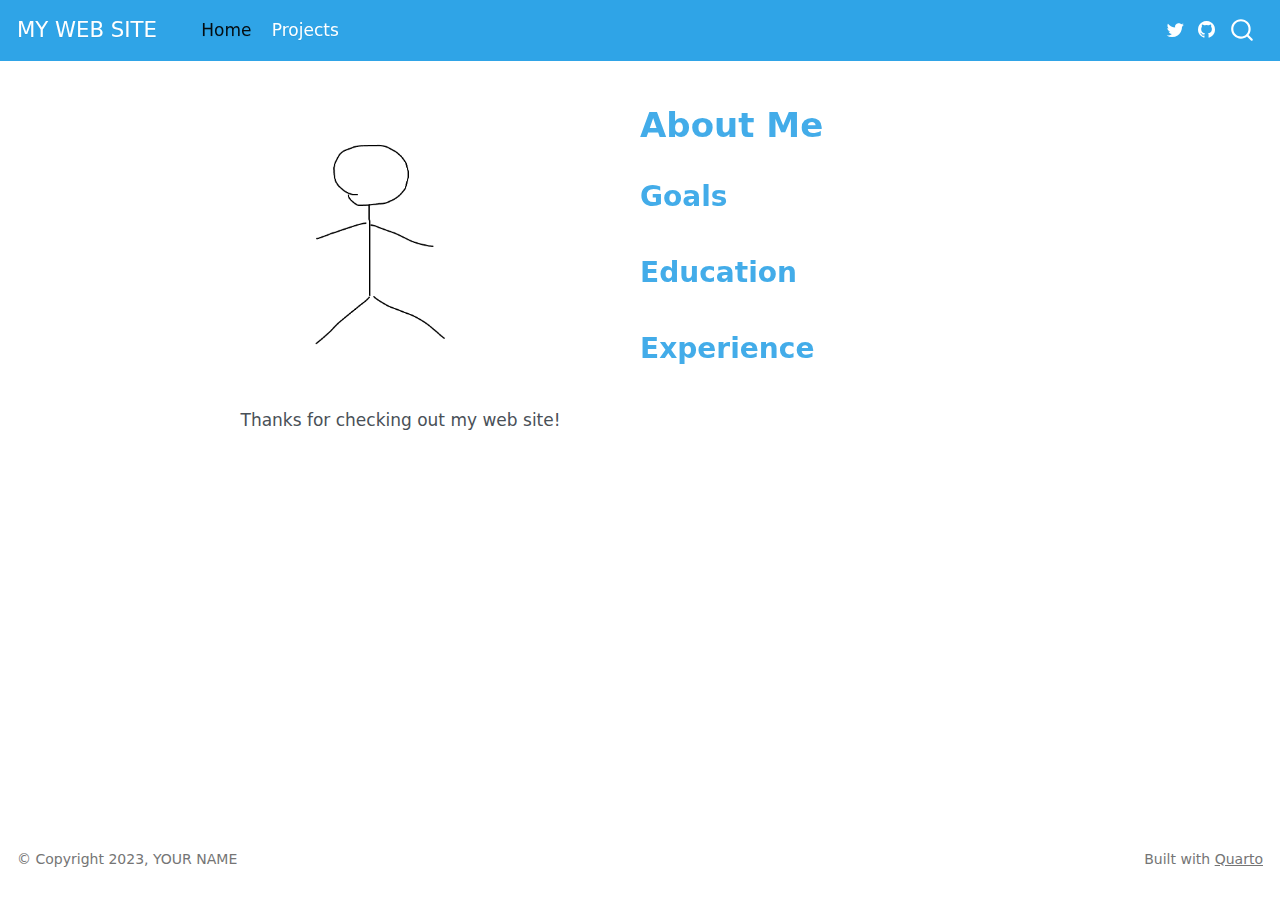
<file: docs/index.html>
<!DOCTYPE html>
<html xmlns="http://www.w3.org/1999/xhtml" lang="en" xml:lang="en"><head>

<meta charset="utf-8">
<meta name="generator" content="quarto-1.3.361">

<meta name="viewport" content="width=device-width, initial-scale=1.0, user-scalable=yes">


<title>MY WEB SITE - About Me</title>
<style>
code{white-space: pre-wrap;}
span.smallcaps{font-variant: small-caps;}
div.columns{display: flex; gap: min(4vw, 1.5em);}
div.column{flex: auto; overflow-x: auto;}
div.hanging-indent{margin-left: 1.5em; text-indent: -1.5em;}
ul.task-list{list-style: none;}
ul.task-list li input[type="checkbox"] {
  width: 0.8em;
  margin: 0 0.8em 0.2em -1em; /* quarto-specific, see https://github.com/quarto-dev/quarto-cli/issues/4556 */ 
  vertical-align: middle;
}
</style>


<script src="site_libs/quarto-nav/quarto-nav.js"></script>
<script src="site_libs/quarto-nav/headroom.min.js"></script>
<script src="site_libs/clipboard/clipboard.min.js"></script>
<script src="site_libs/quarto-search/autocomplete.umd.js"></script>
<script src="site_libs/quarto-search/fuse.min.js"></script>
<script src="site_libs/quarto-search/quarto-search.js"></script>
<meta name="quarto:offset" content="./">
<script src="site_libs/quarto-html/quarto.js"></script>
<script src="site_libs/quarto-html/popper.min.js"></script>
<script src="site_libs/quarto-html/tippy.umd.min.js"></script>
<link href="site_libs/quarto-html/tippy.css" rel="stylesheet">
<link href="site_libs/quarto-html/quarto-syntax-highlighting.css" rel="stylesheet" id="quarto-text-highlighting-styles">
<script src="site_libs/bootstrap/bootstrap.min.js"></script>
<link href="site_libs/bootstrap/bootstrap-icons.css" rel="stylesheet">
<link href="site_libs/bootstrap/bootstrap.min.css" rel="stylesheet" id="quarto-bootstrap" data-mode="light">
<script id="quarto-search-options" type="application/json">{
  "location": "navbar",
  "copy-button": false,
  "collapse-after": 3,
  "panel-placement": "end",
  "type": "overlay",
  "limit": 20,
  "language": {
    "search-no-results-text": "No results",
    "search-matching-documents-text": "matching documents",
    "search-copy-link-title": "Copy link to search",
    "search-hide-matches-text": "Hide additional matches",
    "search-more-match-text": "more match in this document",
    "search-more-matches-text": "more matches in this document",
    "search-clear-button-title": "Clear",
    "search-detached-cancel-button-title": "Cancel",
    "search-submit-button-title": "Submit",
    "search-label": "Search"
  }
}</script>


</head>

<body class="nav-fixed fullcontent">

<div id="quarto-search-results"></div>
  <header id="quarto-header" class="headroom fixed-top">
    <nav class="navbar navbar-expand-lg navbar-dark ">
      <div class="navbar-container container-fluid">
      <div class="navbar-brand-container">
    <a class="navbar-brand" href="./index.html">
    <span class="navbar-title">MY WEB SITE</span>
    </a>
  </div>
            <div id="quarto-search" class="" title="Search"></div>
          <button class="navbar-toggler" type="button" data-bs-toggle="collapse" data-bs-target="#navbarCollapse" aria-controls="navbarCollapse" aria-expanded="false" aria-label="Toggle navigation" onclick="if (window.quartoToggleHeadroom) { window.quartoToggleHeadroom(); }">
  <span class="navbar-toggler-icon"></span>
</button>
          <div class="collapse navbar-collapse" id="navbarCollapse">
            <ul class="navbar-nav navbar-nav-scroll me-auto">
  <li class="nav-item">
    <a class="nav-link active" href="./index.html" rel="" target="" aria-current="page">
 <span class="menu-text">Home</span></a>
  </li>  
  <li class="nav-item">
    <a class="nav-link" href="./projects.html" rel="" target="">
 <span class="menu-text">Projects</span></a>
  </li>  
</ul>
            <div class="quarto-navbar-tools ms-auto">
    <a href="https://twitter.com/" title="" class="quarto-navigation-tool px-1" aria-label=""><i class="bi bi-twitter"></i></a>
    <a href="https://github.com/YOURUSERNAME/YOURREPO" title="" class="quarto-navigation-tool px-1" aria-label=""><i class="bi bi-github"></i></a>
</div>
          </div> <!-- /navcollapse -->
      </div> <!-- /container-fluid -->
    </nav>
</header>
<!-- content -->
<div id="quarto-content" class="quarto-container page-columns page-rows-contents page-layout-article page-navbar">
<!-- sidebar -->
<!-- margin-sidebar -->
    
<!-- main -->
<main class="content page-columns page-full" id="quarto-document-content">



<div class="quarto-about-broadside column-page">
  <div class="about-main">
    <div class="about-entity" style="background-image: url('img/profile.png')"></div>
    <div class="about-contents"><header id="title-block-header" class="quarto-title-block default">
<div class="quarto-title">
<h1 class="title">About Me</h1>
</div>
<div class="quarto-title-meta">
  </div>
</header><div id="me">
<section id="goals" class="level2">
<h2 data-anchor-id="goals">Goals</h2>
</section>
<section id="education" class="level2">
<h2 data-anchor-id="education">Education</h2>
</section>
<section id="experience" class="level2">
<h2 data-anchor-id="experience">Experience</h2>
</section>
</div></div>
  </div>
</div>

<p>Thanks for checking out my web site!</p>




</main> <!-- /main -->
<script id="quarto-html-after-body" type="application/javascript">
window.document.addEventListener("DOMContentLoaded", function (event) {
  const toggleBodyColorMode = (bsSheetEl) => {
    const mode = bsSheetEl.getAttribute("data-mode");
    const bodyEl = window.document.querySelector("body");
    if (mode === "dark") {
      bodyEl.classList.add("quarto-dark");
      bodyEl.classList.remove("quarto-light");
    } else {
      bodyEl.classList.add("quarto-light");
      bodyEl.classList.remove("quarto-dark");
    }
  }
  const toggleBodyColorPrimary = () => {
    const bsSheetEl = window.document.querySelector("link#quarto-bootstrap");
    if (bsSheetEl) {
      toggleBodyColorMode(bsSheetEl);
    }
  }
  toggleBodyColorPrimary();  
  const isCodeAnnotation = (el) => {
    for (const clz of el.classList) {
      if (clz.startsWith('code-annotation-')) {                     
        return true;
      }
    }
    return false;
  }
  const clipboard = new window.ClipboardJS('.code-copy-button', {
    text: function(trigger) {
      const codeEl = trigger.previousElementSibling.cloneNode(true);
      for (const childEl of codeEl.children) {
        if (isCodeAnnotation(childEl)) {
          childEl.remove();
        }
      }
      return codeEl.innerText;
    }
  });
  clipboard.on('success', function(e) {
    // button target
    const button = e.trigger;
    // don't keep focus
    button.blur();
    // flash "checked"
    button.classList.add('code-copy-button-checked');
    var currentTitle = button.getAttribute("title");
    button.setAttribute("title", "Copied!");
    let tooltip;
    if (window.bootstrap) {
      button.setAttribute("data-bs-toggle", "tooltip");
      button.setAttribute("data-bs-placement", "left");
      button.setAttribute("data-bs-title", "Copied!");
      tooltip = new bootstrap.Tooltip(button, 
        { trigger: "manual", 
          customClass: "code-copy-button-tooltip",
          offset: [0, -8]});
      tooltip.show();    
    }
    setTimeout(function() {
      if (tooltip) {
        tooltip.hide();
        button.removeAttribute("data-bs-title");
        button.removeAttribute("data-bs-toggle");
        button.removeAttribute("data-bs-placement");
      }
      button.setAttribute("title", currentTitle);
      button.classList.remove('code-copy-button-checked');
    }, 1000);
    // clear code selection
    e.clearSelection();
  });
  function tippyHover(el, contentFn) {
    const config = {
      allowHTML: true,
      content: contentFn,
      maxWidth: 500,
      delay: 100,
      arrow: false,
      appendTo: function(el) {
          return el.parentElement;
      },
      interactive: true,
      interactiveBorder: 10,
      theme: 'quarto',
      placement: 'bottom-start'
    };
    window.tippy(el, config); 
  }
  const noterefs = window.document.querySelectorAll('a[role="doc-noteref"]');
  for (var i=0; i<noterefs.length; i++) {
    const ref = noterefs[i];
    tippyHover(ref, function() {
      // use id or data attribute instead here
      let href = ref.getAttribute('data-footnote-href') || ref.getAttribute('href');
      try { href = new URL(href).hash; } catch {}
      const id = href.replace(/^#\/?/, "");
      const note = window.document.getElementById(id);
      return note.innerHTML;
    });
  }
      let selectedAnnoteEl;
      const selectorForAnnotation = ( cell, annotation) => {
        let cellAttr = 'data-code-cell="' + cell + '"';
        let lineAttr = 'data-code-annotation="' +  annotation + '"';
        const selector = 'span[' + cellAttr + '][' + lineAttr + ']';
        return selector;
      }
      const selectCodeLines = (annoteEl) => {
        const doc = window.document;
        const targetCell = annoteEl.getAttribute("data-target-cell");
        const targetAnnotation = annoteEl.getAttribute("data-target-annotation");
        const annoteSpan = window.document.querySelector(selectorForAnnotation(targetCell, targetAnnotation));
        const lines = annoteSpan.getAttribute("data-code-lines").split(",");
        const lineIds = lines.map((line) => {
          return targetCell + "-" + line;
        })
        let top = null;
        let height = null;
        let parent = null;
        if (lineIds.length > 0) {
            //compute the position of the single el (top and bottom and make a div)
            const el = window.document.getElementById(lineIds[0]);
            top = el.offsetTop;
            height = el.offsetHeight;
            parent = el.parentElement.parentElement;
          if (lineIds.length > 1) {
            const lastEl = window.document.getElementById(lineIds[lineIds.length - 1]);
            const bottom = lastEl.offsetTop + lastEl.offsetHeight;
            height = bottom - top;
          }
          if (top !== null && height !== null && parent !== null) {
            // cook up a div (if necessary) and position it 
            let div = window.document.getElementById("code-annotation-line-highlight");
            if (div === null) {
              div = window.document.createElement("div");
              div.setAttribute("id", "code-annotation-line-highlight");
              div.style.position = 'absolute';
              parent.appendChild(div);
            }
            div.style.top = top - 2 + "px";
            div.style.height = height + 4 + "px";
            let gutterDiv = window.document.getElementById("code-annotation-line-highlight-gutter");
            if (gutterDiv === null) {
              gutterDiv = window.document.createElement("div");
              gutterDiv.setAttribute("id", "code-annotation-line-highlight-gutter");
              gutterDiv.style.position = 'absolute';
              const codeCell = window.document.getElementById(targetCell);
              const gutter = codeCell.querySelector('.code-annotation-gutter');
              gutter.appendChild(gutterDiv);
            }
            gutterDiv.style.top = top - 2 + "px";
            gutterDiv.style.height = height + 4 + "px";
          }
          selectedAnnoteEl = annoteEl;
        }
      };
      const unselectCodeLines = () => {
        const elementsIds = ["code-annotation-line-highlight", "code-annotation-line-highlight-gutter"];
        elementsIds.forEach((elId) => {
          const div = window.document.getElementById(elId);
          if (div) {
            div.remove();
          }
        });
        selectedAnnoteEl = undefined;
      };
      // Attach click handler to the DT
      const annoteDls = window.document.querySelectorAll('dt[data-target-cell]');
      for (const annoteDlNode of annoteDls) {
        annoteDlNode.addEventListener('click', (event) => {
          const clickedEl = event.target;
          if (clickedEl !== selectedAnnoteEl) {
            unselectCodeLines();
            const activeEl = window.document.querySelector('dt[data-target-cell].code-annotation-active');
            if (activeEl) {
              activeEl.classList.remove('code-annotation-active');
            }
            selectCodeLines(clickedEl);
            clickedEl.classList.add('code-annotation-active');
          } else {
            // Unselect the line
            unselectCodeLines();
            clickedEl.classList.remove('code-annotation-active');
          }
        });
      }
  const findCites = (el) => {
    const parentEl = el.parentElement;
    if (parentEl) {
      const cites = parentEl.dataset.cites;
      if (cites) {
        return {
          el,
          cites: cites.split(' ')
        };
      } else {
        return findCites(el.parentElement)
      }
    } else {
      return undefined;
    }
  };
  var bibliorefs = window.document.querySelectorAll('a[role="doc-biblioref"]');
  for (var i=0; i<bibliorefs.length; i++) {
    const ref = bibliorefs[i];
    const citeInfo = findCites(ref);
    if (citeInfo) {
      tippyHover(citeInfo.el, function() {
        var popup = window.document.createElement('div');
        citeInfo.cites.forEach(function(cite) {
          var citeDiv = window.document.createElement('div');
          citeDiv.classList.add('hanging-indent');
          citeDiv.classList.add('csl-entry');
          var biblioDiv = window.document.getElementById('ref-' + cite);
          if (biblioDiv) {
            citeDiv.innerHTML = biblioDiv.innerHTML;
          }
          popup.appendChild(citeDiv);
        });
        return popup.innerHTML;
      });
    }
  }
});
</script>
</div> <!-- /content -->
<footer class="footer">
  <div class="nav-footer">
    <div class="nav-footer-left">© Copyright 2023, YOUR NAME</div>   
    <div class="nav-footer-center">
      &nbsp;
    </div>
    <div class="nav-footer-right">Built with <a href="https://quarto.org/">Quarto</a></div>
  </div>
</footer>



</body></html>
</file>
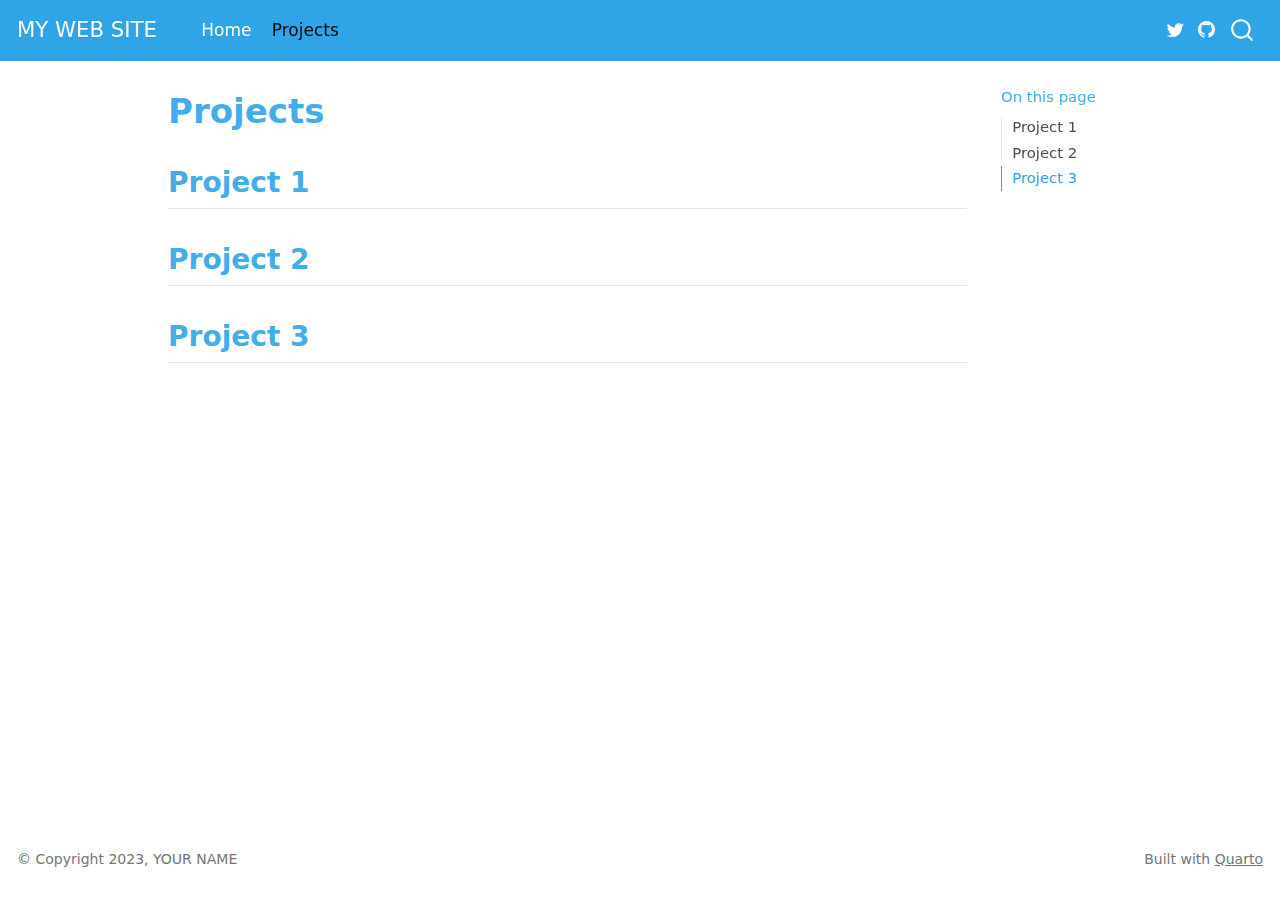
<file: docs/projects.html>
<!DOCTYPE html>
<html xmlns="http://www.w3.org/1999/xhtml" lang="en" xml:lang="en"><head>

<meta charset="utf-8">
<meta name="generator" content="quarto-1.3.361">

<meta name="viewport" content="width=device-width, initial-scale=1.0, user-scalable=yes">


<title>MY WEB SITE - Projects</title>
<style>
code{white-space: pre-wrap;}
span.smallcaps{font-variant: small-caps;}
div.columns{display: flex; gap: min(4vw, 1.5em);}
div.column{flex: auto; overflow-x: auto;}
div.hanging-indent{margin-left: 1.5em; text-indent: -1.5em;}
ul.task-list{list-style: none;}
ul.task-list li input[type="checkbox"] {
  width: 0.8em;
  margin: 0 0.8em 0.2em -1em; /* quarto-specific, see https://github.com/quarto-dev/quarto-cli/issues/4556 */ 
  vertical-align: middle;
}
</style>


<script src="site_libs/quarto-nav/quarto-nav.js"></script>
<script src="site_libs/quarto-nav/headroom.min.js"></script>
<script src="site_libs/clipboard/clipboard.min.js"></script>
<script src="site_libs/quarto-search/autocomplete.umd.js"></script>
<script src="site_libs/quarto-search/fuse.min.js"></script>
<script src="site_libs/quarto-search/quarto-search.js"></script>
<meta name="quarto:offset" content="./">
<script src="site_libs/quarto-html/quarto.js"></script>
<script src="site_libs/quarto-html/popper.min.js"></script>
<script src="site_libs/quarto-html/tippy.umd.min.js"></script>
<script src="site_libs/quarto-html/anchor.min.js"></script>
<link href="site_libs/quarto-html/tippy.css" rel="stylesheet">
<link href="site_libs/quarto-html/quarto-syntax-highlighting.css" rel="stylesheet" id="quarto-text-highlighting-styles">
<script src="site_libs/bootstrap/bootstrap.min.js"></script>
<link href="site_libs/bootstrap/bootstrap-icons.css" rel="stylesheet">
<link href="site_libs/bootstrap/bootstrap.min.css" rel="stylesheet" id="quarto-bootstrap" data-mode="light">
<script id="quarto-search-options" type="application/json">{
  "location": "navbar",
  "copy-button": false,
  "collapse-after": 3,
  "panel-placement": "end",
  "type": "overlay",
  "limit": 20,
  "language": {
    "search-no-results-text": "No results",
    "search-matching-documents-text": "matching documents",
    "search-copy-link-title": "Copy link to search",
    "search-hide-matches-text": "Hide additional matches",
    "search-more-match-text": "more match in this document",
    "search-more-matches-text": "more matches in this document",
    "search-clear-button-title": "Clear",
    "search-detached-cancel-button-title": "Cancel",
    "search-submit-button-title": "Submit",
    "search-label": "Search"
  }
}</script>


</head>

<body class="nav-fixed">

<div id="quarto-search-results"></div>
  <header id="quarto-header" class="headroom fixed-top">
    <nav class="navbar navbar-expand-lg navbar-dark ">
      <div class="navbar-container container-fluid">
      <div class="navbar-brand-container">
    <a class="navbar-brand" href="./index.html">
    <span class="navbar-title">MY WEB SITE</span>
    </a>
  </div>
            <div id="quarto-search" class="" title="Search"></div>
          <button class="navbar-toggler" type="button" data-bs-toggle="collapse" data-bs-target="#navbarCollapse" aria-controls="navbarCollapse" aria-expanded="false" aria-label="Toggle navigation" onclick="if (window.quartoToggleHeadroom) { window.quartoToggleHeadroom(); }">
  <span class="navbar-toggler-icon"></span>
</button>
          <div class="collapse navbar-collapse" id="navbarCollapse">
            <ul class="navbar-nav navbar-nav-scroll me-auto">
  <li class="nav-item">
    <a class="nav-link" href="./index.html" rel="" target="">
 <span class="menu-text">Home</span></a>
  </li>  
  <li class="nav-item">
    <a class="nav-link active" href="./projects.html" rel="" target="" aria-current="page">
 <span class="menu-text">Projects</span></a>
  </li>  
</ul>
            <div class="quarto-navbar-tools ms-auto">
    <a href="https://twitter.com/" title="" class="quarto-navigation-tool px-1" aria-label=""><i class="bi bi-twitter"></i></a>
    <a href="https://github.com/YOURUSERNAME/YOURREPO" title="" class="quarto-navigation-tool px-1" aria-label=""><i class="bi bi-github"></i></a>
</div>
          </div> <!-- /navcollapse -->
      </div> <!-- /container-fluid -->
    </nav>
</header>
<!-- content -->
<div id="quarto-content" class="quarto-container page-columns page-rows-contents page-layout-article page-navbar">
<!-- sidebar -->
<!-- margin-sidebar -->
    <div id="quarto-margin-sidebar" class="sidebar margin-sidebar">
        <nav id="TOC" role="doc-toc" class="toc-active">
    <h2 id="toc-title">On this page</h2>
   
  <ul>
  <li><a href="#project-1" id="toc-project-1" class="nav-link active" data-scroll-target="#project-1">Project 1</a></li>
  <li><a href="#project-2" id="toc-project-2" class="nav-link" data-scroll-target="#project-2">Project 2</a></li>
  <li><a href="#project-3" id="toc-project-3" class="nav-link" data-scroll-target="#project-3">Project 3</a></li>
  </ul>
</nav>
    </div>
<!-- main -->
<main class="content" id="quarto-document-content">

<header id="title-block-header" class="quarto-title-block default">
<div class="quarto-title">
<h1 class="title">Projects</h1>
</div>



<div class="quarto-title-meta">

    
  
    
  </div>
  

</header>

<section id="project-1" class="level2">
<h2 class="anchored" data-anchor-id="project-1">Project 1</h2>
</section>
<section id="project-2" class="level2">
<h2 class="anchored" data-anchor-id="project-2">Project 2</h2>
</section>
<section id="project-3" class="level2">
<h2 class="anchored" data-anchor-id="project-3">Project 3</h2>


</section>

</main> <!-- /main -->
<script id="quarto-html-after-body" type="application/javascript">
window.document.addEventListener("DOMContentLoaded", function (event) {
  const toggleBodyColorMode = (bsSheetEl) => {
    const mode = bsSheetEl.getAttribute("data-mode");
    const bodyEl = window.document.querySelector("body");
    if (mode === "dark") {
      bodyEl.classList.add("quarto-dark");
      bodyEl.classList.remove("quarto-light");
    } else {
      bodyEl.classList.add("quarto-light");
      bodyEl.classList.remove("quarto-dark");
    }
  }
  const toggleBodyColorPrimary = () => {
    const bsSheetEl = window.document.querySelector("link#quarto-bootstrap");
    if (bsSheetEl) {
      toggleBodyColorMode(bsSheetEl);
    }
  }
  toggleBodyColorPrimary();  
  const icon = "";
  const anchorJS = new window.AnchorJS();
  anchorJS.options = {
    placement: 'right',
    icon: icon
  };
  anchorJS.add('.anchored');
  const isCodeAnnotation = (el) => {
    for (const clz of el.classList) {
      if (clz.startsWith('code-annotation-')) {                     
        return true;
      }
    }
    return false;
  }
  const clipboard = new window.ClipboardJS('.code-copy-button', {
    text: function(trigger) {
      const codeEl = trigger.previousElementSibling.cloneNode(true);
      for (const childEl of codeEl.children) {
        if (isCodeAnnotation(childEl)) {
          childEl.remove();
        }
      }
      return codeEl.innerText;
    }
  });
  clipboard.on('success', function(e) {
    // button target
    const button = e.trigger;
    // don't keep focus
    button.blur();
    // flash "checked"
    button.classList.add('code-copy-button-checked');
    var currentTitle = button.getAttribute("title");
    button.setAttribute("title", "Copied!");
    let tooltip;
    if (window.bootstrap) {
      button.setAttribute("data-bs-toggle", "tooltip");
      button.setAttribute("data-bs-placement", "left");
      button.setAttribute("data-bs-title", "Copied!");
      tooltip = new bootstrap.Tooltip(button, 
        { trigger: "manual", 
          customClass: "code-copy-button-tooltip",
          offset: [0, -8]});
      tooltip.show();    
    }
    setTimeout(function() {
      if (tooltip) {
        tooltip.hide();
        button.removeAttribute("data-bs-title");
        button.removeAttribute("data-bs-toggle");
        button.removeAttribute("data-bs-placement");
      }
      button.setAttribute("title", currentTitle);
      button.classList.remove('code-copy-button-checked');
    }, 1000);
    // clear code selection
    e.clearSelection();
  });
  function tippyHover(el, contentFn) {
    const config = {
      allowHTML: true,
      content: contentFn,
      maxWidth: 500,
      delay: 100,
      arrow: false,
      appendTo: function(el) {
          return el.parentElement;
      },
      interactive: true,
      interactiveBorder: 10,
      theme: 'quarto',
      placement: 'bottom-start'
    };
    window.tippy(el, config); 
  }
  const noterefs = window.document.querySelectorAll('a[role="doc-noteref"]');
  for (var i=0; i<noterefs.length; i++) {
    const ref = noterefs[i];
    tippyHover(ref, function() {
      // use id or data attribute instead here
      let href = ref.getAttribute('data-footnote-href') || ref.getAttribute('href');
      try { href = new URL(href).hash; } catch {}
      const id = href.replace(/^#\/?/, "");
      const note = window.document.getElementById(id);
      return note.innerHTML;
    });
  }
      let selectedAnnoteEl;
      const selectorForAnnotation = ( cell, annotation) => {
        let cellAttr = 'data-code-cell="' + cell + '"';
        let lineAttr = 'data-code-annotation="' +  annotation + '"';
        const selector = 'span[' + cellAttr + '][' + lineAttr + ']';
        return selector;
      }
      const selectCodeLines = (annoteEl) => {
        const doc = window.document;
        const targetCell = annoteEl.getAttribute("data-target-cell");
        const targetAnnotation = annoteEl.getAttribute("data-target-annotation");
        const annoteSpan = window.document.querySelector(selectorForAnnotation(targetCell, targetAnnotation));
        const lines = annoteSpan.getAttribute("data-code-lines").split(",");
        const lineIds = lines.map((line) => {
          return targetCell + "-" + line;
        })
        let top = null;
        let height = null;
        let parent = null;
        if (lineIds.length > 0) {
            //compute the position of the single el (top and bottom and make a div)
            const el = window.document.getElementById(lineIds[0]);
            top = el.offsetTop;
            height = el.offsetHeight;
            parent = el.parentElement.parentElement;
          if (lineIds.length > 1) {
            const lastEl = window.document.getElementById(lineIds[lineIds.length - 1]);
            const bottom = lastEl.offsetTop + lastEl.offsetHeight;
            height = bottom - top;
          }
          if (top !== null && height !== null && parent !== null) {
            // cook up a div (if necessary) and position it 
            let div = window.document.getElementById("code-annotation-line-highlight");
            if (div === null) {
              div = window.document.createElement("div");
              div.setAttribute("id", "code-annotation-line-highlight");
              div.style.position = 'absolute';
              parent.appendChild(div);
            }
            div.style.top = top - 2 + "px";
            div.style.height = height + 4 + "px";
            let gutterDiv = window.document.getElementById("code-annotation-line-highlight-gutter");
            if (gutterDiv === null) {
              gutterDiv = window.document.createElement("div");
              gutterDiv.setAttribute("id", "code-annotation-line-highlight-gutter");
              gutterDiv.style.position = 'absolute';
              const codeCell = window.document.getElementById(targetCell);
              const gutter = codeCell.querySelector('.code-annotation-gutter');
              gutter.appendChild(gutterDiv);
            }
            gutterDiv.style.top = top - 2 + "px";
            gutterDiv.style.height = height + 4 + "px";
          }
          selectedAnnoteEl = annoteEl;
        }
      };
      const unselectCodeLines = () => {
        const elementsIds = ["code-annotation-line-highlight", "code-annotation-line-highlight-gutter"];
        elementsIds.forEach((elId) => {
          const div = window.document.getElementById(elId);
          if (div) {
            div.remove();
          }
        });
        selectedAnnoteEl = undefined;
      };
      // Attach click handler to the DT
      const annoteDls = window.document.querySelectorAll('dt[data-target-cell]');
      for (const annoteDlNode of annoteDls) {
        annoteDlNode.addEventListener('click', (event) => {
          const clickedEl = event.target;
          if (clickedEl !== selectedAnnoteEl) {
            unselectCodeLines();
            const activeEl = window.document.querySelector('dt[data-target-cell].code-annotation-active');
            if (activeEl) {
              activeEl.classList.remove('code-annotation-active');
            }
            selectCodeLines(clickedEl);
            clickedEl.classList.add('code-annotation-active');
          } else {
            // Unselect the line
            unselectCodeLines();
            clickedEl.classList.remove('code-annotation-active');
          }
        });
      }
  const findCites = (el) => {
    const parentEl = el.parentElement;
    if (parentEl) {
      const cites = parentEl.dataset.cites;
      if (cites) {
        return {
          el,
          cites: cites.split(' ')
        };
      } else {
        return findCites(el.parentElement)
      }
    } else {
      return undefined;
    }
  };
  var bibliorefs = window.document.querySelectorAll('a[role="doc-biblioref"]');
  for (var i=0; i<bibliorefs.length; i++) {
    const ref = bibliorefs[i];
    const citeInfo = findCites(ref);
    if (citeInfo) {
      tippyHover(citeInfo.el, function() {
        var popup = window.document.createElement('div');
        citeInfo.cites.forEach(function(cite) {
          var citeDiv = window.document.createElement('div');
          citeDiv.classList.add('hanging-indent');
          citeDiv.classList.add('csl-entry');
          var biblioDiv = window.document.getElementById('ref-' + cite);
          if (biblioDiv) {
            citeDiv.innerHTML = biblioDiv.innerHTML;
          }
          popup.appendChild(citeDiv);
        });
        return popup.innerHTML;
      });
    }
  }
});
</script>
</div> <!-- /content -->
<footer class="footer">
  <div class="nav-footer">
    <div class="nav-footer-left">© Copyright 2023, YOUR NAME</div>   
    <div class="nav-footer-center">
      &nbsp;
    </div>
    <div class="nav-footer-right">Built with <a href="https://quarto.org/">Quarto</a></div>
  </div>
</footer>



</body></html>
</file>
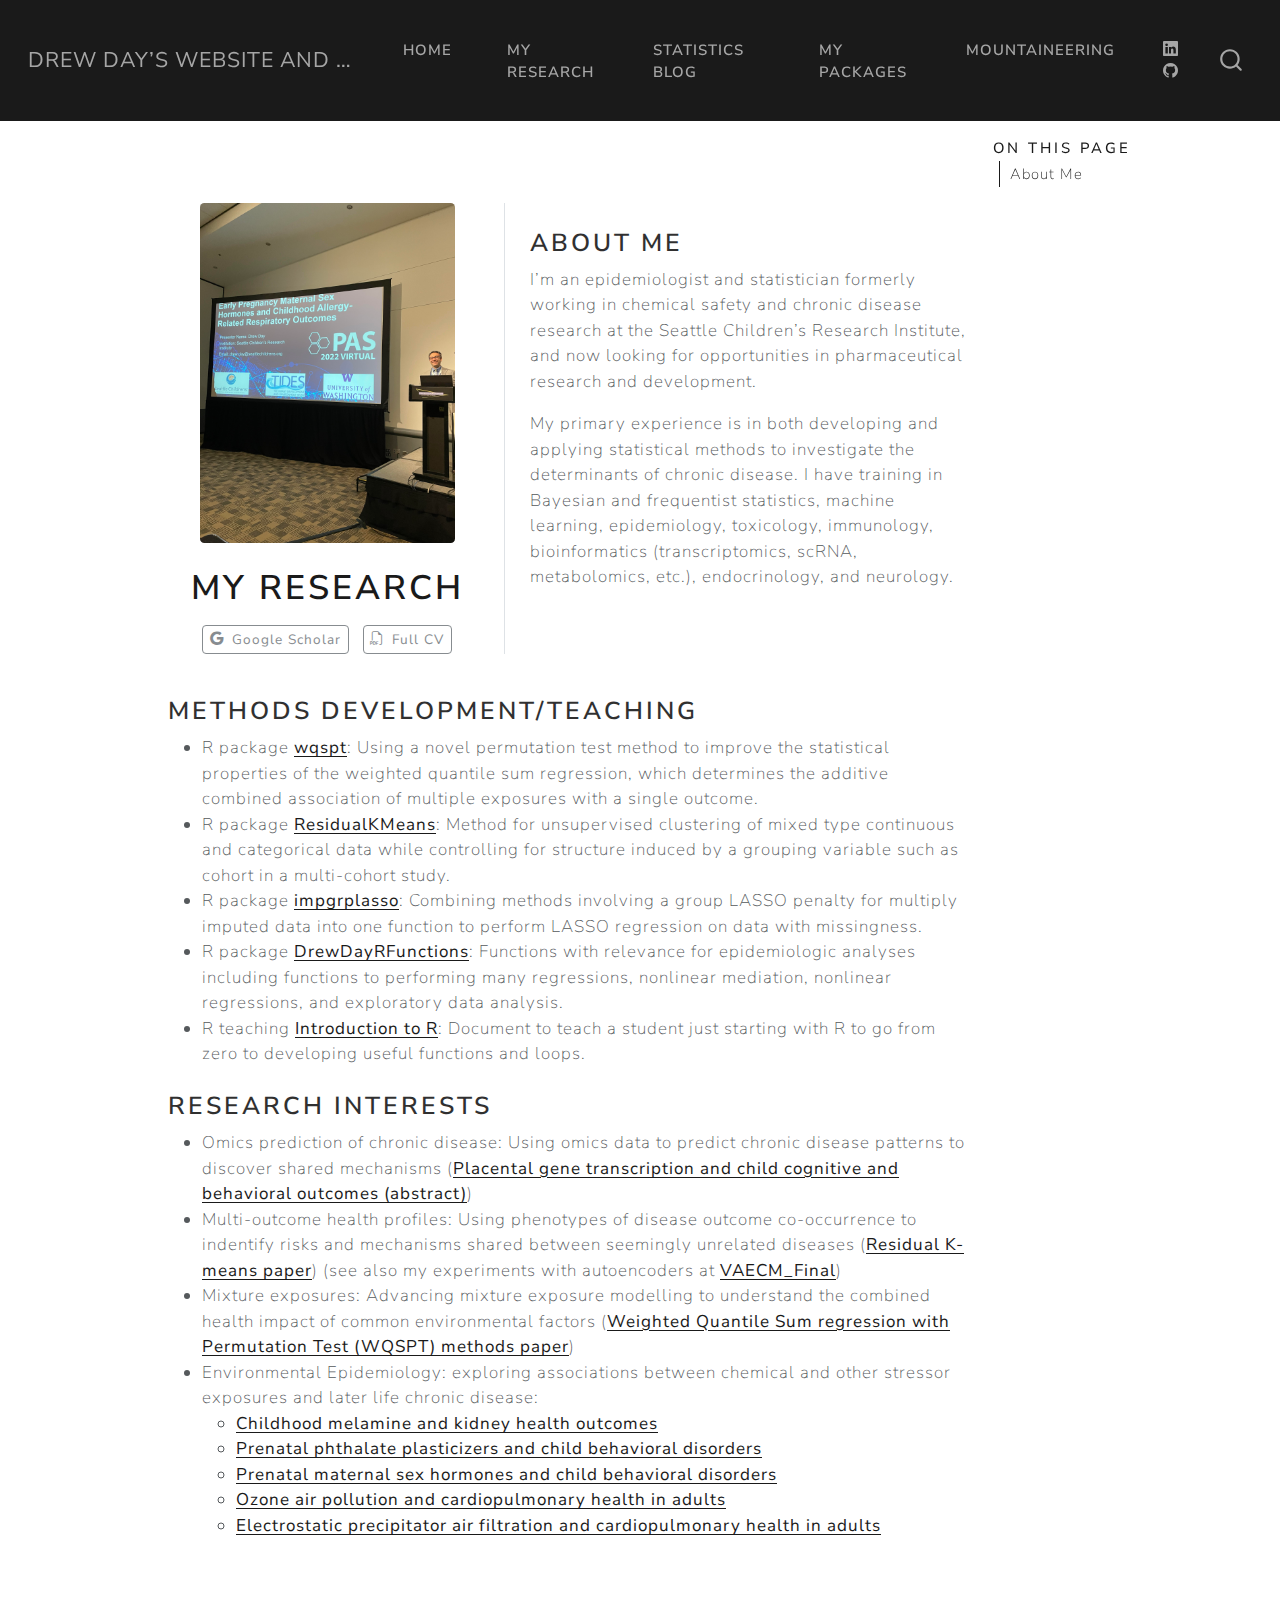
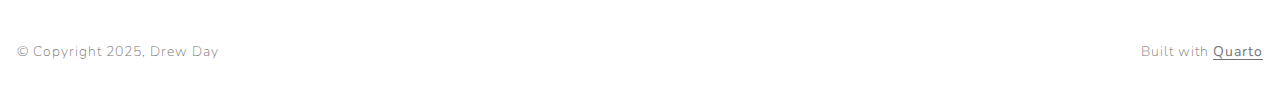
<file: docs/research.html>
<!DOCTYPE html>
<html xmlns="http://www.w3.org/1999/xhtml" lang="en" xml:lang="en"><head>

<meta charset="utf-8">
<meta name="generator" content="quarto-1.6.39">

<meta name="viewport" content="width=device-width, initial-scale=1.0, user-scalable=yes">


<title>My Research – Drew Day’s Website and Blog</title>
<style>
code{white-space: pre-wrap;}
span.smallcaps{font-variant: small-caps;}
div.columns{display: flex; gap: min(4vw, 1.5em);}
div.column{flex: auto; overflow-x: auto;}
div.hanging-indent{margin-left: 1.5em; text-indent: -1.5em;}
ul.task-list{list-style: none;}
ul.task-list li input[type="checkbox"] {
  width: 0.8em;
  margin: 0 0.8em 0.2em -1em; /* quarto-specific, see https://github.com/quarto-dev/quarto-cli/issues/4556 */ 
  vertical-align: middle;
}
</style>


<script src="site_libs/quarto-nav/quarto-nav.js"></script>
<script src="site_libs/quarto-nav/headroom.min.js"></script>
<script src="site_libs/clipboard/clipboard.min.js"></script>
<script src="site_libs/quarto-search/autocomplete.umd.js"></script>
<script src="site_libs/quarto-search/fuse.min.js"></script>
<script src="site_libs/quarto-search/quarto-search.js"></script>
<meta name="quarto:offset" content="./">
<script src="site_libs/quarto-html/quarto.js"></script>
<script src="site_libs/quarto-html/popper.min.js"></script>
<script src="site_libs/quarto-html/tippy.umd.min.js"></script>
<link href="site_libs/quarto-html/tippy.css" rel="stylesheet">
<link href="site_libs/quarto-html/quarto-syntax-highlighting-e26003cea8cd680ca0c55a263523d882.css" rel="stylesheet" id="quarto-text-highlighting-styles">
<script src="site_libs/bootstrap/bootstrap.min.js"></script>
<link href="site_libs/bootstrap/bootstrap-icons.css" rel="stylesheet">
<link href="site_libs/bootstrap/bootstrap-bf19b75f51ea680c8de03e84aa65eabd.min.css" rel="stylesheet" append-hash="true" id="quarto-bootstrap" data-mode="light">
<script id="quarto-search-options" type="application/json">{
  "location": "navbar",
  "copy-button": false,
  "collapse-after": 3,
  "panel-placement": "end",
  "type": "overlay",
  "limit": 50,
  "keyboard-shortcut": [
    "f",
    "/",
    "s"
  ],
  "show-item-context": false,
  "language": {
    "search-no-results-text": "No results",
    "search-matching-documents-text": "matching documents",
    "search-copy-link-title": "Copy link to search",
    "search-hide-matches-text": "Hide additional matches",
    "search-more-match-text": "more match in this document",
    "search-more-matches-text": "more matches in this document",
    "search-clear-button-title": "Clear",
    "search-text-placeholder": "",
    "search-detached-cancel-button-title": "Cancel",
    "search-submit-button-title": "Submit",
    "search-label": "Search"
  }
}</script>


</head>

<body class="nav-fixed">

<div id="quarto-search-results"></div>
  <header id="quarto-header" class="headroom fixed-top">
    <nav class="navbar navbar-expand-lg " data-bs-theme="dark">
      <div class="navbar-container container-fluid">
      <div class="navbar-brand-container mx-auto">
    <a class="navbar-brand" href="./index.html">
    <span class="navbar-title">Drew Day’s Website and Blog</span>
    </a>
  </div>
            <div id="quarto-search" class="" title="Search"></div>
          <button class="navbar-toggler" type="button" data-bs-toggle="collapse" data-bs-target="#navbarCollapse" aria-controls="navbarCollapse" role="menu" aria-expanded="false" aria-label="Toggle navigation" onclick="if (window.quartoToggleHeadroom) { window.quartoToggleHeadroom(); }">
  <span class="navbar-toggler-icon"></span>
</button>
          <div class="collapse navbar-collapse" id="navbarCollapse">
            <ul class="navbar-nav navbar-nav-scroll me-auto">
  <li class="nav-item">
    <a class="nav-link" href="./index.html"> 
<span class="menu-text">Home</span></a>
  </li>  
  <li class="nav-item">
    <a class="nav-link active" href="./research.html" aria-current="page"> 
<span class="menu-text">My Research</span></a>
  </li>  
  <li class="nav-item">
    <a class="nav-link" href="./blogposts.html"> 
<span class="menu-text">Statistics Blog</span></a>
  </li>  
  <li class="nav-item">
    <a class="nav-link" href="./pkgguides.html"> 
<span class="menu-text">My Packages</span></a>
  </li>  
  <li class="nav-item">
    <a class="nav-link" href="./mountains.html"> 
<span class="menu-text">Mountaineering</span></a>
  </li>  
</ul>
          </div> <!-- /navcollapse -->
            <div class="quarto-navbar-tools">
    <a href="https://www.linkedin.com/in/drewbday" title="" class="quarto-navigation-tool px-1" aria-label=""><i class="bi bi-linkedin"></i></a>
    <a href="https://github.com/drewdstat/drewdstat.github.io" title="" class="quarto-navigation-tool px-1" aria-label=""><i class="bi bi-github"></i></a>
</div>
      </div> <!-- /container-fluid -->
    </nav>
</header>
<!-- content -->
<div id="quarto-content" class="quarto-container page-columns page-rows-contents page-layout-article page-navbar">
<!-- sidebar -->
<!-- margin-sidebar -->
    <div id="quarto-margin-sidebar" class="sidebar margin-sidebar">
        <nav id="TOC" role="doc-toc" class="toc-active">
    <h2 id="toc-title">On this page</h2>
   
  <ul>
  <li><a href="#about-me" id="toc-about-me" class="nav-link active" data-scroll-target="#about-me">About Me</a></li>
  </ul>
</nav>
    </div>
<!-- main -->
<main class="content" id="quarto-document-content">




<div class="quarto-about-trestles">
  <div class="about-entity">
    <img src="img/PAS2022_lecture.jpg" class="about-image
  rounded " style="width: 15em;">
<header id="title-block-header" class="quarto-title-block default">
<div class="quarto-title">
<h1 class="title">My Research</h1>
</div>
<div class="quarto-title-meta">
  </div>
</header>
    <div class="about-links">
  <a href="https://scholar.google.com/citations?user=DmpanVEAAAAJ&amp;hl=en" class="about-link" rel="" target="">
    <i class="bi bi-google"></i>
     <span class="about-link-text">Google Scholar</span>
  </a>
  <a href="/extras/DrewDay-Academic-CV-2025Q1.pdf" class="about-link" rel="" target="">
    <i class="bi bi-filetype-pdf"></i>
     <span class="about-link-text">Full CV</span>
  </a>
</div>
  </div>
  <div class="about-contents"><div id="background">
<section id="about-me" class="level3">
<h3 data-anchor-id="about-me">About Me</h3>
<p>I’m an epidemiologist and statistician formerly working in chemical safety and chronic disease research at the Seattle Children’s Research Institute, and now looking for opportunities in pharmaceutical research and development.</p>
<p>My primary experience is in both developing and applying statistical methods to investigate the determinants of chronic disease. I have training in Bayesian and frequentist statistics, machine learning, epidemiology, toxicology, immunology, bioinformatics (transcriptomics, scRNA, metabolomics, etc.), endocrinology, and neurology.</p>
</section>
</div></div>
</div>

<div id="maintext">
<section id="methods-developmentteaching" class="level3">
<h3 data-anchor-id="methods-developmentteaching">Methods Development/Teaching</h3>
<ul>
<li>R package <a href="https://cran.r-project.org/web/packages/wqspt/index.html">wqspt</a>: Using a novel permutation test method to improve the statistical properties of the weighted quantile sum regression, which determines the additive combined association of multiple exposures with a single outcome.</li>
<li>R package <a href="https://www.github.com/drewdstat/ResidualKMeans">ResidualKMeans</a>: Method for unsupervised clustering of mixed type continuous and categorical data while controlling for structure induced by a grouping variable such as cohort in a multi-cohort study.</li>
<li>R package <a href="https://www.github.com/drewdstat/impgrplasso">impgrplasso</a>: Combining methods involving a group LASSO penalty for multiply imputed data into one function to perform LASSO regression on data with missingness.</li>
<li>R package <a href="https://www.github.com/drewdstat/DrewDayRFunctions">DrewDayRFunctions</a>: Functions with relevance for epidemiologic analyses including functions to performing many regressions, nonlinear mediation, nonlinear regressions, and exploratory data analysis.</li>
<li>R teaching <a href="https://htmlpreview.github.io/?https://github.com/drewdstat/TeachingR/blob/main/vignettes/IntrotoR.html">Introduction to R</a>: Document to teach a student just starting with R to go from zero to developing useful functions and loops.</li>
</ul>
</section>
<section id="research-interests" class="level3">
<h3 data-anchor-id="research-interests">Research Interests</h3>
<ul>
<li>Omics prediction of chronic disease: Using omics data to predict chronic disease patterns to discover shared mechanisms (<a href="https://ehp.niehs.nih.gov/doi/abs/10.1289/isee.2020.virtual.P-0298">Placental gene transcription and child cognitive and behavioral outcomes (abstract)</a>)</li>
<li>Multi-outcome health profiles: Using phenotypes of disease outcome co-occurrence to indentify risks and mechanisms shared between seemingly unrelated diseases (<a href="https://www.sciencedirect.com/science/article/pii/S0160412024000722">Residual K-means paper</a>) (see also my experiments with autoencoders at <a href="https://www.github.com/drewdstat/VAECM_Final">VAECM_Final</a>)</li>
<li>Mixture exposures: Advancing mixture exposure modelling to understand the combined health impact of common environmental factors (<a href="https://ehp.niehs.nih.gov/doi/full/10.1289/EHP10570">Weighted Quantile Sum regression with Permutation Test (WQSPT) methods paper</a>)</li>
<li>Environmental Epidemiology: exploring associations between chemical and other stressor exposures and later life chronic disease:
<ul>
<li><a href="https://www.sciencedirect.com/science/article/pii/S0013935124006935?casa_token=wzgW30Qb8bEAAAAA:50wLGHD3iRJEN1ZjxbK4xHbpBp5LeLE_0rLycowEXj6OFPNWCpay_hmYx06gJY8YiYvZaylhWWY">Childhood melamine and kidney health outcomes</a></li>
<li><a href="https://www.ncbi.nlm.nih.gov/pmc/articles/PMC9291724/">Prenatal phthalate plasticizers and child behavioral disorders</a></li>
<li><a href="https://www.ncbi.nlm.nih.gov/pmc/articles/PMC7759302/">Prenatal maternal sex hormones and child behavioral disorders</a></li>
<li><a href="https://www.ncbi.nlm.nih.gov/pmc/articles/PMC5710579/">Ozone air pollution and cardiopulmonary health in adults</a></li>
<li><a href="https://www.ncbi.nlm.nih.gov/pmc/articles/PMC5903943/">Electrostatic precipitator air filtration and cardiopulmonary health in adults</a></li>
</ul></li>
</ul>
</section>
</div>




</main> <!-- /main -->
<script id="quarto-html-after-body" type="application/javascript">
window.document.addEventListener("DOMContentLoaded", function (event) {
  const toggleBodyColorMode = (bsSheetEl) => {
    const mode = bsSheetEl.getAttribute("data-mode");
    const bodyEl = window.document.querySelector("body");
    if (mode === "dark") {
      bodyEl.classList.add("quarto-dark");
      bodyEl.classList.remove("quarto-light");
    } else {
      bodyEl.classList.add("quarto-light");
      bodyEl.classList.remove("quarto-dark");
    }
  }
  const toggleBodyColorPrimary = () => {
    const bsSheetEl = window.document.querySelector("link#quarto-bootstrap");
    if (bsSheetEl) {
      toggleBodyColorMode(bsSheetEl);
    }
  }
  toggleBodyColorPrimary();  
  const isCodeAnnotation = (el) => {
    for (const clz of el.classList) {
      if (clz.startsWith('code-annotation-')) {                     
        return true;
      }
    }
    return false;
  }
  const onCopySuccess = function(e) {
    // button target
    const button = e.trigger;
    // don't keep focus
    button.blur();
    // flash "checked"
    button.classList.add('code-copy-button-checked');
    var currentTitle = button.getAttribute("title");
    button.setAttribute("title", "Copied!");
    let tooltip;
    if (window.bootstrap) {
      button.setAttribute("data-bs-toggle", "tooltip");
      button.setAttribute("data-bs-placement", "left");
      button.setAttribute("data-bs-title", "Copied!");
      tooltip = new bootstrap.Tooltip(button, 
        { trigger: "manual", 
          customClass: "code-copy-button-tooltip",
          offset: [0, -8]});
      tooltip.show();    
    }
    setTimeout(function() {
      if (tooltip) {
        tooltip.hide();
        button.removeAttribute("data-bs-title");
        button.removeAttribute("data-bs-toggle");
        button.removeAttribute("data-bs-placement");
      }
      button.setAttribute("title", currentTitle);
      button.classList.remove('code-copy-button-checked');
    }, 1000);
    // clear code selection
    e.clearSelection();
  }
  const getTextToCopy = function(trigger) {
      const codeEl = trigger.previousElementSibling.cloneNode(true);
      for (const childEl of codeEl.children) {
        if (isCodeAnnotation(childEl)) {
          childEl.remove();
        }
      }
      return codeEl.innerText;
  }
  const clipboard = new window.ClipboardJS('.code-copy-button:not([data-in-quarto-modal])', {
    text: getTextToCopy
  });
  clipboard.on('success', onCopySuccess);
  if (window.document.getElementById('quarto-embedded-source-code-modal')) {
    const clipboardModal = new window.ClipboardJS('.code-copy-button[data-in-quarto-modal]', {
      text: getTextToCopy,
      container: window.document.getElementById('quarto-embedded-source-code-modal')
    });
    clipboardModal.on('success', onCopySuccess);
  }
    var localhostRegex = new RegExp(/^(?:http|https):\/\/localhost\:?[0-9]*\//);
    var mailtoRegex = new RegExp(/^mailto:/);
      var filterRegex = new RegExp("https:\/\/drewdstat\.github\.io");
    var isInternal = (href) => {
        return filterRegex.test(href) || localhostRegex.test(href) || mailtoRegex.test(href);
    }
    // Inspect non-navigation links and adorn them if external
 	var links = window.document.querySelectorAll('a[href]:not(.nav-link):not(.navbar-brand):not(.toc-action):not(.sidebar-link):not(.sidebar-item-toggle):not(.pagination-link):not(.no-external):not([aria-hidden]):not(.dropdown-item):not(.quarto-navigation-tool):not(.about-link)');
    for (var i=0; i<links.length; i++) {
      const link = links[i];
      if (!isInternal(link.href)) {
        // undo the damage that might have been done by quarto-nav.js in the case of
        // links that we want to consider external
        if (link.dataset.originalHref !== undefined) {
          link.href = link.dataset.originalHref;
        }
      }
    }
  function tippyHover(el, contentFn, onTriggerFn, onUntriggerFn) {
    const config = {
      allowHTML: true,
      maxWidth: 500,
      delay: 100,
      arrow: false,
      appendTo: function(el) {
          return el.parentElement;
      },
      interactive: true,
      interactiveBorder: 10,
      theme: 'quarto',
      placement: 'bottom-start',
    };
    if (contentFn) {
      config.content = contentFn;
    }
    if (onTriggerFn) {
      config.onTrigger = onTriggerFn;
    }
    if (onUntriggerFn) {
      config.onUntrigger = onUntriggerFn;
    }
    window.tippy(el, config); 
  }
  const noterefs = window.document.querySelectorAll('a[role="doc-noteref"]');
  for (var i=0; i<noterefs.length; i++) {
    const ref = noterefs[i];
    tippyHover(ref, function() {
      // use id or data attribute instead here
      let href = ref.getAttribute('data-footnote-href') || ref.getAttribute('href');
      try { href = new URL(href).hash; } catch {}
      const id = href.replace(/^#\/?/, "");
      const note = window.document.getElementById(id);
      if (note) {
        return note.innerHTML;
      } else {
        return "";
      }
    });
  }
  const xrefs = window.document.querySelectorAll('a.quarto-xref');
  const processXRef = (id, note) => {
    // Strip column container classes
    const stripColumnClz = (el) => {
      el.classList.remove("page-full", "page-columns");
      if (el.children) {
        for (const child of el.children) {
          stripColumnClz(child);
        }
      }
    }
    stripColumnClz(note)
    if (id === null || id.startsWith('sec-')) {
      // Special case sections, only their first couple elements
      const container = document.createElement("div");
      if (note.children && note.children.length > 2) {
        container.appendChild(note.children[0].cloneNode(true));
        for (let i = 1; i < note.children.length; i++) {
          const child = note.children[i];
          if (child.tagName === "P" && child.innerText === "") {
            continue;
          } else {
            container.appendChild(child.cloneNode(true));
            break;
          }
        }
        if (window.Quarto?.typesetMath) {
          window.Quarto.typesetMath(container);
        }
        return container.innerHTML
      } else {
        if (window.Quarto?.typesetMath) {
          window.Quarto.typesetMath(note);
        }
        return note.innerHTML;
      }
    } else {
      // Remove any anchor links if they are present
      const anchorLink = note.querySelector('a.anchorjs-link');
      if (anchorLink) {
        anchorLink.remove();
      }
      if (window.Quarto?.typesetMath) {
        window.Quarto.typesetMath(note);
      }
      if (note.classList.contains("callout")) {
        return note.outerHTML;
      } else {
        return note.innerHTML;
      }
    }
  }
  for (var i=0; i<xrefs.length; i++) {
    const xref = xrefs[i];
    tippyHover(xref, undefined, function(instance) {
      instance.disable();
      let url = xref.getAttribute('href');
      let hash = undefined; 
      if (url.startsWith('#')) {
        hash = url;
      } else {
        try { hash = new URL(url).hash; } catch {}
      }
      if (hash) {
        const id = hash.replace(/^#\/?/, "");
        const note = window.document.getElementById(id);
        if (note !== null) {
          try {
            const html = processXRef(id, note.cloneNode(true));
            instance.setContent(html);
          } finally {
            instance.enable();
            instance.show();
          }
        } else {
          // See if we can fetch this
          fetch(url.split('#')[0])
          .then(res => res.text())
          .then(html => {
            const parser = new DOMParser();
            const htmlDoc = parser.parseFromString(html, "text/html");
            const note = htmlDoc.getElementById(id);
            if (note !== null) {
              const html = processXRef(id, note);
              instance.setContent(html);
            } 
          }).finally(() => {
            instance.enable();
            instance.show();
          });
        }
      } else {
        // See if we can fetch a full url (with no hash to target)
        // This is a special case and we should probably do some content thinning / targeting
        fetch(url)
        .then(res => res.text())
        .then(html => {
          const parser = new DOMParser();
          const htmlDoc = parser.parseFromString(html, "text/html");
          const note = htmlDoc.querySelector('main.content');
          if (note !== null) {
            // This should only happen for chapter cross references
            // (since there is no id in the URL)
            // remove the first header
            if (note.children.length > 0 && note.children[0].tagName === "HEADER") {
              note.children[0].remove();
            }
            const html = processXRef(null, note);
            instance.setContent(html);
          } 
        }).finally(() => {
          instance.enable();
          instance.show();
        });
      }
    }, function(instance) {
    });
  }
      let selectedAnnoteEl;
      const selectorForAnnotation = ( cell, annotation) => {
        let cellAttr = 'data-code-cell="' + cell + '"';
        let lineAttr = 'data-code-annotation="' +  annotation + '"';
        const selector = 'span[' + cellAttr + '][' + lineAttr + ']';
        return selector;
      }
      const selectCodeLines = (annoteEl) => {
        const doc = window.document;
        const targetCell = annoteEl.getAttribute("data-target-cell");
        const targetAnnotation = annoteEl.getAttribute("data-target-annotation");
        const annoteSpan = window.document.querySelector(selectorForAnnotation(targetCell, targetAnnotation));
        const lines = annoteSpan.getAttribute("data-code-lines").split(",");
        const lineIds = lines.map((line) => {
          return targetCell + "-" + line;
        })
        let top = null;
        let height = null;
        let parent = null;
        if (lineIds.length > 0) {
            //compute the position of the single el (top and bottom and make a div)
            const el = window.document.getElementById(lineIds[0]);
            top = el.offsetTop;
            height = el.offsetHeight;
            parent = el.parentElement.parentElement;
          if (lineIds.length > 1) {
            const lastEl = window.document.getElementById(lineIds[lineIds.length - 1]);
            const bottom = lastEl.offsetTop + lastEl.offsetHeight;
            height = bottom - top;
          }
          if (top !== null && height !== null && parent !== null) {
            // cook up a div (if necessary) and position it 
            let div = window.document.getElementById("code-annotation-line-highlight");
            if (div === null) {
              div = window.document.createElement("div");
              div.setAttribute("id", "code-annotation-line-highlight");
              div.style.position = 'absolute';
              parent.appendChild(div);
            }
            div.style.top = top - 2 + "px";
            div.style.height = height + 4 + "px";
            div.style.left = 0;
            let gutterDiv = window.document.getElementById("code-annotation-line-highlight-gutter");
            if (gutterDiv === null) {
              gutterDiv = window.document.createElement("div");
              gutterDiv.setAttribute("id", "code-annotation-line-highlight-gutter");
              gutterDiv.style.position = 'absolute';
              const codeCell = window.document.getElementById(targetCell);
              const gutter = codeCell.querySelector('.code-annotation-gutter');
              gutter.appendChild(gutterDiv);
            }
            gutterDiv.style.top = top - 2 + "px";
            gutterDiv.style.height = height + 4 + "px";
          }
          selectedAnnoteEl = annoteEl;
        }
      };
      const unselectCodeLines = () => {
        const elementsIds = ["code-annotation-line-highlight", "code-annotation-line-highlight-gutter"];
        elementsIds.forEach((elId) => {
          const div = window.document.getElementById(elId);
          if (div) {
            div.remove();
          }
        });
        selectedAnnoteEl = undefined;
      };
        // Handle positioning of the toggle
    window.addEventListener(
      "resize",
      throttle(() => {
        elRect = undefined;
        if (selectedAnnoteEl) {
          selectCodeLines(selectedAnnoteEl);
        }
      }, 10)
    );
    function throttle(fn, ms) {
    let throttle = false;
    let timer;
      return (...args) => {
        if(!throttle) { // first call gets through
            fn.apply(this, args);
            throttle = true;
        } else { // all the others get throttled
            if(timer) clearTimeout(timer); // cancel #2
            timer = setTimeout(() => {
              fn.apply(this, args);
              timer = throttle = false;
            }, ms);
        }
      };
    }
      // Attach click handler to the DT
      const annoteDls = window.document.querySelectorAll('dt[data-target-cell]');
      for (const annoteDlNode of annoteDls) {
        annoteDlNode.addEventListener('click', (event) => {
          const clickedEl = event.target;
          if (clickedEl !== selectedAnnoteEl) {
            unselectCodeLines();
            const activeEl = window.document.querySelector('dt[data-target-cell].code-annotation-active');
            if (activeEl) {
              activeEl.classList.remove('code-annotation-active');
            }
            selectCodeLines(clickedEl);
            clickedEl.classList.add('code-annotation-active');
          } else {
            // Unselect the line
            unselectCodeLines();
            clickedEl.classList.remove('code-annotation-active');
          }
        });
      }
  const findCites = (el) => {
    const parentEl = el.parentElement;
    if (parentEl) {
      const cites = parentEl.dataset.cites;
      if (cites) {
        return {
          el,
          cites: cites.split(' ')
        };
      } else {
        return findCites(el.parentElement)
      }
    } else {
      return undefined;
    }
  };
  var bibliorefs = window.document.querySelectorAll('a[role="doc-biblioref"]');
  for (var i=0; i<bibliorefs.length; i++) {
    const ref = bibliorefs[i];
    const citeInfo = findCites(ref);
    if (citeInfo) {
      tippyHover(citeInfo.el, function() {
        var popup = window.document.createElement('div');
        citeInfo.cites.forEach(function(cite) {
          var citeDiv = window.document.createElement('div');
          citeDiv.classList.add('hanging-indent');
          citeDiv.classList.add('csl-entry');
          var biblioDiv = window.document.getElementById('ref-' + cite);
          if (biblioDiv) {
            citeDiv.innerHTML = biblioDiv.innerHTML;
          }
          popup.appendChild(citeDiv);
        });
        return popup.innerHTML;
      });
    }
  }
});
</script>
</div> <!-- /content -->
<footer class="footer">
  <div class="nav-footer">
    <div class="nav-footer-left">
<p>© Copyright 2025, Drew Day</p>
</div>   
    <div class="nav-footer-center">
      &nbsp;
    </div>
    <div class="nav-footer-right">
<p>Built with <a href="https://quarto.org/">Quarto</a></p>
</div>
  </div>
</footer>




</body></html>
</file>
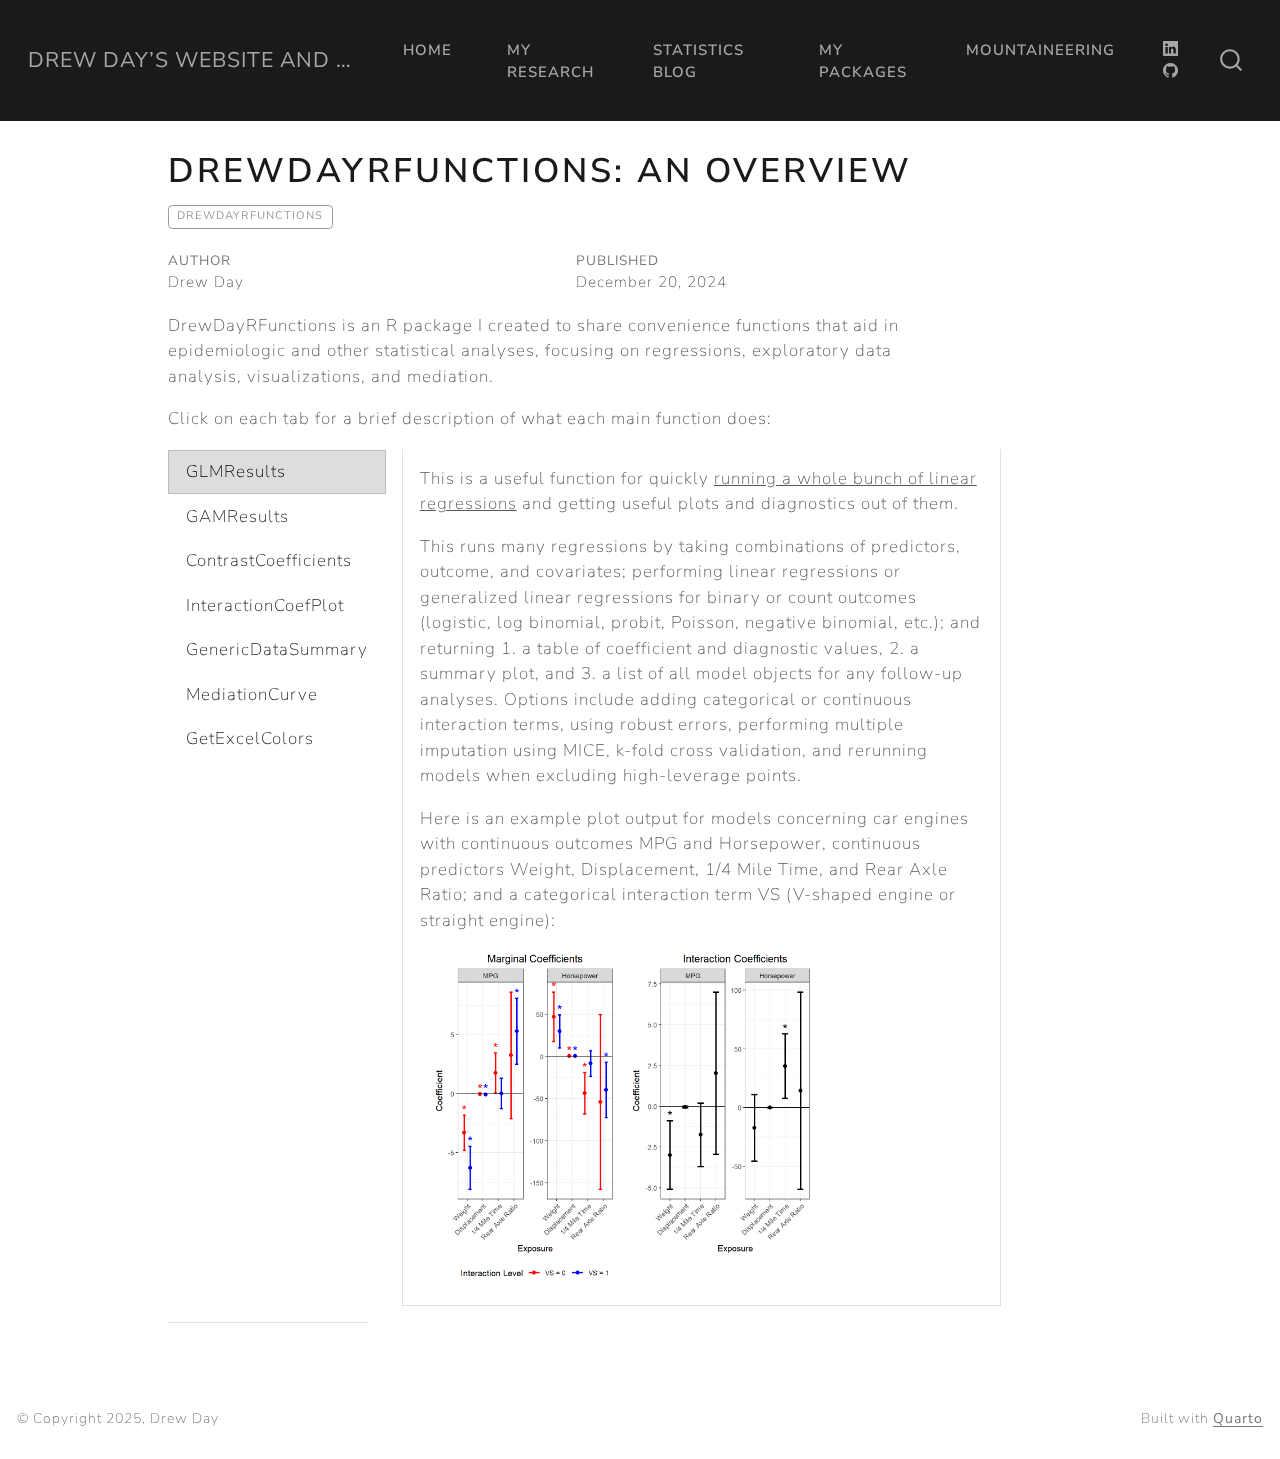
<file: docs/pkgguides/DrewDayRFunctions_overview.html>
<!DOCTYPE html>
<html xmlns="http://www.w3.org/1999/xhtml" lang="en" xml:lang="en"><head>

<meta charset="utf-8">
<meta name="generator" content="quarto-1.6.39">

<meta name="viewport" content="width=device-width, initial-scale=1.0, user-scalable=yes">

<meta name="author" content="Drew Day">
<meta name="dcterms.date" content="2024-12-20">

<title>DrewDayRFunctions: An Overview – Drew Day’s Website and Blog</title>
<style>
code{white-space: pre-wrap;}
span.smallcaps{font-variant: small-caps;}
div.columns{display: flex; gap: min(4vw, 1.5em);}
div.column{flex: auto; overflow-x: auto;}
div.hanging-indent{margin-left: 1.5em; text-indent: -1.5em;}
ul.task-list{list-style: none;}
ul.task-list li input[type="checkbox"] {
  width: 0.8em;
  margin: 0 0.8em 0.2em -1em; /* quarto-specific, see https://github.com/quarto-dev/quarto-cli/issues/4556 */ 
  vertical-align: middle;
}
</style>


<script src="../site_libs/quarto-nav/quarto-nav.js"></script>
<script src="../site_libs/quarto-nav/headroom.min.js"></script>
<script src="../site_libs/clipboard/clipboard.min.js"></script>
<script src="../site_libs/quarto-search/autocomplete.umd.js"></script>
<script src="../site_libs/quarto-search/fuse.min.js"></script>
<script src="../site_libs/quarto-search/quarto-search.js"></script>
<meta name="quarto:offset" content="../">
<script src="../site_libs/quarto-html/quarto.js"></script>
<script src="../site_libs/quarto-html/popper.min.js"></script>
<script src="../site_libs/quarto-html/tippy.umd.min.js"></script>
<script src="../site_libs/quarto-html/anchor.min.js"></script>
<link href="../site_libs/quarto-html/tippy.css" rel="stylesheet">
<link href="../site_libs/quarto-html/quarto-syntax-highlighting-e26003cea8cd680ca0c55a263523d882.css" rel="stylesheet" id="quarto-text-highlighting-styles">
<script src="../site_libs/bootstrap/bootstrap.min.js"></script>
<link href="../site_libs/bootstrap/bootstrap-icons.css" rel="stylesheet">
<link href="../site_libs/bootstrap/bootstrap-bf19b75f51ea680c8de03e84aa65eabd.min.css" rel="stylesheet" append-hash="true" id="quarto-bootstrap" data-mode="light">
<script id="quarto-search-options" type="application/json">{
  "location": "navbar",
  "copy-button": false,
  "collapse-after": 3,
  "panel-placement": "end",
  "type": "overlay",
  "limit": 50,
  "keyboard-shortcut": [
    "f",
    "/",
    "s"
  ],
  "show-item-context": false,
  "language": {
    "search-no-results-text": "No results",
    "search-matching-documents-text": "matching documents",
    "search-copy-link-title": "Copy link to search",
    "search-hide-matches-text": "Hide additional matches",
    "search-more-match-text": "more match in this document",
    "search-more-matches-text": "more matches in this document",
    "search-clear-button-title": "Clear",
    "search-text-placeholder": "",
    "search-detached-cancel-button-title": "Cancel",
    "search-submit-button-title": "Submit",
    "search-label": "Search"
  }
}</script>


<link rel="stylesheet" href="styles.css">
</head>

<body class="nav-fixed">

<div id="quarto-search-results"></div>
  <header id="quarto-header" class="headroom fixed-top">
    <nav class="navbar navbar-expand-lg " data-bs-theme="dark">
      <div class="navbar-container container-fluid">
      <div class="navbar-brand-container mx-auto">
    <a class="navbar-brand" href="../index.html">
    <span class="navbar-title">Drew Day’s Website and Blog</span>
    </a>
  </div>
            <div id="quarto-search" class="" title="Search"></div>
          <button class="navbar-toggler" type="button" data-bs-toggle="collapse" data-bs-target="#navbarCollapse" aria-controls="navbarCollapse" role="menu" aria-expanded="false" aria-label="Toggle navigation" onclick="if (window.quartoToggleHeadroom) { window.quartoToggleHeadroom(); }">
  <span class="navbar-toggler-icon"></span>
</button>
          <div class="collapse navbar-collapse" id="navbarCollapse">
            <ul class="navbar-nav navbar-nav-scroll me-auto">
  <li class="nav-item">
    <a class="nav-link" href="../index.html"> 
<span class="menu-text">Home</span></a>
  </li>  
  <li class="nav-item">
    <a class="nav-link" href="../research.html"> 
<span class="menu-text">My Research</span></a>
  </li>  
  <li class="nav-item">
    <a class="nav-link" href="../blogposts.html"> 
<span class="menu-text">Statistics Blog</span></a>
  </li>  
  <li class="nav-item">
    <a class="nav-link" href="../pkgguides.html"> 
<span class="menu-text">My Packages</span></a>
  </li>  
  <li class="nav-item">
    <a class="nav-link" href="../mountains.html"> 
<span class="menu-text">Mountaineering</span></a>
  </li>  
</ul>
          </div> <!-- /navcollapse -->
            <div class="quarto-navbar-tools">
    <a href="https://www.linkedin.com/in/drewbday" title="" class="quarto-navigation-tool px-1" aria-label=""><i class="bi bi-linkedin"></i></a>
    <a href="https://github.com/drewdstat/drewdstat.github.io" title="" class="quarto-navigation-tool px-1" aria-label=""><i class="bi bi-github"></i></a>
</div>
      </div> <!-- /container-fluid -->
    </nav>
</header>
<!-- content -->
<div id="quarto-content" class="quarto-container page-columns page-rows-contents page-layout-article page-navbar">
<!-- sidebar -->
<!-- margin-sidebar -->
    <div id="quarto-margin-sidebar" class="sidebar margin-sidebar zindex-bottom">
        
    </div>
<!-- main -->
<main class="content" id="quarto-document-content">

<header id="title-block-header" class="quarto-title-block default">
<div class="quarto-title">
<h1 class="title">DrewDayRFunctions: An Overview</h1>
  <div class="quarto-categories">
    <div class="quarto-category">DrewDayRFunctions</div>
  </div>
  </div>



<div class="quarto-title-meta">

    <div>
    <div class="quarto-title-meta-heading">Author</div>
    <div class="quarto-title-meta-contents">
             <p>Drew Day </p>
          </div>
  </div>
    
    <div>
    <div class="quarto-title-meta-heading">Published</div>
    <div class="quarto-title-meta-contents">
      <p class="date">December 20, 2024</p>
    </div>
  </div>
  
    
  </div>
  


</header>


<p>DrewDayRFunctions is an R package I created to share convenience functions that aid in epidemiologic and other statistical analyses, focusing on regressions, exploratory data analysis, visualizations, and mediation.</p>
<p>Click on each tab for a brief description of what each main function does:</p>
<div class="tabset-margin-container"></div><div class="panel-tabset">
<ul class="nav nav-tabs" role="tablist"><li class="nav-item" role="presentation"><a class="nav-link active" id="tabset-1-1-tab" data-bs-toggle="tab" data-bs-target="#tabset-1-1" role="tab" aria-controls="tabset-1-1" aria-selected="true">GLMResults</a></li><li class="nav-item" role="presentation"><a class="nav-link" id="tabset-1-2-tab" data-bs-toggle="tab" data-bs-target="#tabset-1-2" role="tab" aria-controls="tabset-1-2" aria-selected="false">GAMResults</a></li><li class="nav-item" role="presentation"><a class="nav-link" id="tabset-1-3-tab" data-bs-toggle="tab" data-bs-target="#tabset-1-3" role="tab" aria-controls="tabset-1-3" aria-selected="false">ContrastCoefficients</a></li><li class="nav-item" role="presentation"><a class="nav-link" id="tabset-1-4-tab" data-bs-toggle="tab" data-bs-target="#tabset-1-4" role="tab" aria-controls="tabset-1-4" aria-selected="false">InteractionCoefPlot</a></li><li class="nav-item" role="presentation"><a class="nav-link" id="tabset-1-5-tab" data-bs-toggle="tab" data-bs-target="#tabset-1-5" role="tab" aria-controls="tabset-1-5" aria-selected="false">GenericDataSummary</a></li><li class="nav-item" role="presentation"><a class="nav-link" id="tabset-1-6-tab" data-bs-toggle="tab" data-bs-target="#tabset-1-6" role="tab" aria-controls="tabset-1-6" aria-selected="false">MediationCurve</a></li><li class="nav-item" role="presentation"><a class="nav-link" id="tabset-1-7-tab" data-bs-toggle="tab" data-bs-target="#tabset-1-7" role="tab" aria-controls="tabset-1-7" aria-selected="false">GetExcelColors</a></li></ul>
<div class="tab-content">
<div id="tabset-1-1" class="tab-pane active" role="tabpanel" aria-labelledby="tabset-1-1-tab">
<p>This is a useful function for quickly <span class="bold"><u>running a whole bunch of linear regressions</u></span> and getting useful plots and diagnostics out of them.</p>
<p>This runs many regressions by taking combinations of predictors, outcome, and covariates; performing linear regressions or generalized linear regressions for binary or count outcomes (logistic, log binomial, probit, Poisson, negative binomial, etc.); and returning 1. a table of coefficient and diagnostic values, 2. a summary plot, and 3. a list of all model objects for any follow-up analyses. Options include adding categorical or continuous interaction terms, using robust errors, performing multiple imputation using MICE, k-fold cross validation, and rerunning models when excluding high-leverage points.</p>
<p>Here is an example plot output for models concerning car engines with continuous outcomes MPG and Horsepower, continuous predictors Weight, Displacement, 1/4 Mile Time, and Rear Axle Ratio; and a categorical interaction term VS (V-shaped engine or straight engine):</p>
<p><img src="img/glmresults_example.png" class="img-fluid" style="width:70.0%"></p>
</div>
<div id="tabset-1-2" class="tab-pane" role="tabpanel" aria-labelledby="tabset-1-2-tab">
<p>This is a useful function for <span class="bold"><u>running lots of GAMs</u></span> and getting back useful visualizations and diagnostics.</p>
<p>This function takes combinations of predictor of interest, outcome, and covariate variables, performs linear or binary generalized additive models, and returns 1. a table of parameter and diagnostic values, 2. summary plot(s), and 3. a list of all model objects. Options include adding continuous and categorical variable by smooth interactions, performing smooth selection, and rerunning models when excluding upper/lower quantiles of data to examine edge effects on smooth fits.</p>
<p>Here is some example output for a toy example with a continuous predictor (“X”) smooth interaction with the categorical variable sex (“S”). The red curve is for females, the blue curve is for males, and the green curve is the difference between those curves, each with effective degrees of freedom (EDF) and smooth p-values displayed:</p>
<p><img src="img/gamresults_example.png" class="img-fluid" style="width:70.0%"></p>
</div>
<div id="tabset-1-3" class="tab-pane" role="tabpanel" aria-labelledby="tabset-1-3-tab">
<p>This function extracts all the coefficients from regression models that have categorical variables with &gt;2 levels.</p>
<p>This extracts all the binary combinations of contrasts for a categorical (factor) predictor of interest and/or interaction term from a linear model. For example, if a predictor variable of interest is a 4-level categorical treatment variable with factor levels {“placebo”, “drug1”, “drug2”, “drug3”}, a typical linear model will only return the “drug1 - placebo”, “drug2 - placebo”, and “drug3 - placebo” binary contrast coefficients. This function will return all binary contrast coefficients for all possible referent levels, meaning the aforementioned coefficients will be returned, as well the coefficients for “drug2 - drug1”, “drug 3 - drug 1”, and “drug 3 - drug 2”. Furthermore, ContrastCoefficients can also provide all contrasts for a categorical interaction term as well, including all marginal coefficients for the main effects (e.g., predictor given interacting variable = level 1, predictor given interacting variable level 2, etc.). This works for all sorts of linear models and GLMs, including with MICE imputation.</p>
<p>Below is example output for a model regressing MPG for an engine on continuous weight (“wt”) and categorical number of engine cylinders (“cyl”; 4, 6, or 8):</p>
<p><img src="img/contrastcoefficients_example.png" class="img-fluid"></p>
</div>
<div id="tabset-1-4" class="tab-pane" role="tabpanel" aria-labelledby="tabset-1-4-tab">
<p>This <span class="bold"><u>visualizes continuous by continuous interactions</u></span> and was used for a <a href="https://www.sciencedirect.com/science/article/abs/pii/S0013935124006935">2024 Melamine paper in Environmental Research</a>:</p>
<p>This is a function for visualizing continuous by continuous interactions from linear regression models. These plots show how the coefficient between one variable in a bivariate continuous interaction and the outcome changes over levels of the interacting variable.</p>
<p>The example below is from a toy dataset and a model regressing some outcome on the main effects and interaction of predictors “X1” and “X2”:</p>
<p><img src="img/interactioncoefplot_example.png" class="img-fluid" style="width:70.0%"></p>
</div>
<div id="tabset-1-5" class="tab-pane" role="tabpanel" aria-labelledby="tabset-1-5-tab">
<p>This <span class="bold"><u>generates an interactive HTML Markdown document</u></span> to summarize all the variables in a dataset.</p>
<p>This function takes a data frame and outputs an HTML Markdown document that contains an interactive table with a data dictionary if one is provided, an interactive table of summary statistics for the continuous variables as well as boxplots and histograms for those variables, and a searchable table showing frequencies for all categorical variables that also uses a bar plot to visualize frequencies. This is an easy way to summarize a newly obtained dataset or to send a general summary to someone who will be receiving a dataset.</p>
<p>Below is a screenshot from an example document using the built-in “iris” dataset:</p>
<p><img src="img/genericdatasummary_example.png" class="img-fluid" style="width:100.0%"></p>
</div>
<div id="tabset-1-6" class="tab-pane" role="tabpanel" aria-labelledby="tabset-1-6-tab">
<p>This function evaluates and visualizes <span class="bold"><u>nonlinear mediation</u></span>.</p>
<p>This function extends the functionality of the ‘mediate’ function from the ‘mediation’ R package for causal mediation analysis as defined by <a href="https://imai.fas.harvard.edu/research/files/BaronKenny.pdf">Imai et al.&nbsp;2010</a> for modelling linear and nonlinear mediation effects in the case of a continuous treatment. Mediation analysis is applied over a range of continuous treatment values to obtain a curve of the average causal mediation effect (ACME), average direct effect (ADE), total effect, and the proportion mediated. This is useful for characterizing nonlinear mediation effects.</p>
<p>Here is example output from the associated plot.medcurve function. There is a parabolic curvilinear association between the exposure and mediator, and between the mediator and outcome. The red point is the comparison “control” treatment level, fixed at about the median. Each point and set of CIs reflect the ACME estimate when comparing a treatment at that level to the “control” treatment where the red point is (zero). Each point estimate is connected with a smooth fit to estimate the ACME function:</p>
<p><img src="img/plotmedcurve_example.png" class="img-fluid" style="width:70.0%"></p>
</div>
<div id="tabset-1-7" class="tab-pane" role="tabpanel" aria-labelledby="tabset-1-7-tab">
<p>This function extracts and summarizes <span class="bold"><u>Excel spreadsheet background colors</u></span>.</p>
<p>This function takes an Excel spreadsheet from a .xlsx file and creates a data frame where the values in the dataset are replaced with all the background colors in that Excel sheet. It also provides a table and heatmap plot showing how many cells have each color detected in the Excel spreadsheet. This function is useful for when important information is encoded in the background colors of an Excel file.</p>
<p>Here is an example plot that summarizes all colors in a given spreadsheet and total cell counts with each color:</p>
<p><img src="img/getexcelcolors_example.png" class="img-fluid" style="width:50.0%"></p>
</div>
</div>
</div>



</main> <!-- /main -->
<script id="quarto-html-after-body" type="application/javascript">
window.document.addEventListener("DOMContentLoaded", function (event) {
  const toggleBodyColorMode = (bsSheetEl) => {
    const mode = bsSheetEl.getAttribute("data-mode");
    const bodyEl = window.document.querySelector("body");
    if (mode === "dark") {
      bodyEl.classList.add("quarto-dark");
      bodyEl.classList.remove("quarto-light");
    } else {
      bodyEl.classList.add("quarto-light");
      bodyEl.classList.remove("quarto-dark");
    }
  }
  const toggleBodyColorPrimary = () => {
    const bsSheetEl = window.document.querySelector("link#quarto-bootstrap");
    if (bsSheetEl) {
      toggleBodyColorMode(bsSheetEl);
    }
  }
  toggleBodyColorPrimary();  
  const icon = "";
  const anchorJS = new window.AnchorJS();
  anchorJS.options = {
    placement: 'right',
    icon: icon
  };
  anchorJS.add('.anchored');
  const isCodeAnnotation = (el) => {
    for (const clz of el.classList) {
      if (clz.startsWith('code-annotation-')) {                     
        return true;
      }
    }
    return false;
  }
  const onCopySuccess = function(e) {
    // button target
    const button = e.trigger;
    // don't keep focus
    button.blur();
    // flash "checked"
    button.classList.add('code-copy-button-checked');
    var currentTitle = button.getAttribute("title");
    button.setAttribute("title", "Copied!");
    let tooltip;
    if (window.bootstrap) {
      button.setAttribute("data-bs-toggle", "tooltip");
      button.setAttribute("data-bs-placement", "left");
      button.setAttribute("data-bs-title", "Copied!");
      tooltip = new bootstrap.Tooltip(button, 
        { trigger: "manual", 
          customClass: "code-copy-button-tooltip",
          offset: [0, -8]});
      tooltip.show();    
    }
    setTimeout(function() {
      if (tooltip) {
        tooltip.hide();
        button.removeAttribute("data-bs-title");
        button.removeAttribute("data-bs-toggle");
        button.removeAttribute("data-bs-placement");
      }
      button.setAttribute("title", currentTitle);
      button.classList.remove('code-copy-button-checked');
    }, 1000);
    // clear code selection
    e.clearSelection();
  }
  const getTextToCopy = function(trigger) {
      const codeEl = trigger.previousElementSibling.cloneNode(true);
      for (const childEl of codeEl.children) {
        if (isCodeAnnotation(childEl)) {
          childEl.remove();
        }
      }
      return codeEl.innerText;
  }
  const clipboard = new window.ClipboardJS('.code-copy-button:not([data-in-quarto-modal])', {
    text: getTextToCopy
  });
  clipboard.on('success', onCopySuccess);
  if (window.document.getElementById('quarto-embedded-source-code-modal')) {
    const clipboardModal = new window.ClipboardJS('.code-copy-button[data-in-quarto-modal]', {
      text: getTextToCopy,
      container: window.document.getElementById('quarto-embedded-source-code-modal')
    });
    clipboardModal.on('success', onCopySuccess);
  }
    var localhostRegex = new RegExp(/^(?:http|https):\/\/localhost\:?[0-9]*\//);
    var mailtoRegex = new RegExp(/^mailto:/);
      var filterRegex = new RegExp("https:\/\/drewdstat\.github\.io");
    var isInternal = (href) => {
        return filterRegex.test(href) || localhostRegex.test(href) || mailtoRegex.test(href);
    }
    // Inspect non-navigation links and adorn them if external
 	var links = window.document.querySelectorAll('a[href]:not(.nav-link):not(.navbar-brand):not(.toc-action):not(.sidebar-link):not(.sidebar-item-toggle):not(.pagination-link):not(.no-external):not([aria-hidden]):not(.dropdown-item):not(.quarto-navigation-tool):not(.about-link)');
    for (var i=0; i<links.length; i++) {
      const link = links[i];
      if (!isInternal(link.href)) {
        // undo the damage that might have been done by quarto-nav.js in the case of
        // links that we want to consider external
        if (link.dataset.originalHref !== undefined) {
          link.href = link.dataset.originalHref;
        }
      }
    }
  function tippyHover(el, contentFn, onTriggerFn, onUntriggerFn) {
    const config = {
      allowHTML: true,
      maxWidth: 500,
      delay: 100,
      arrow: false,
      appendTo: function(el) {
          return el.parentElement;
      },
      interactive: true,
      interactiveBorder: 10,
      theme: 'quarto',
      placement: 'bottom-start',
    };
    if (contentFn) {
      config.content = contentFn;
    }
    if (onTriggerFn) {
      config.onTrigger = onTriggerFn;
    }
    if (onUntriggerFn) {
      config.onUntrigger = onUntriggerFn;
    }
    window.tippy(el, config); 
  }
  const noterefs = window.document.querySelectorAll('a[role="doc-noteref"]');
  for (var i=0; i<noterefs.length; i++) {
    const ref = noterefs[i];
    tippyHover(ref, function() {
      // use id or data attribute instead here
      let href = ref.getAttribute('data-footnote-href') || ref.getAttribute('href');
      try { href = new URL(href).hash; } catch {}
      const id = href.replace(/^#\/?/, "");
      const note = window.document.getElementById(id);
      if (note) {
        return note.innerHTML;
      } else {
        return "";
      }
    });
  }
  const xrefs = window.document.querySelectorAll('a.quarto-xref');
  const processXRef = (id, note) => {
    // Strip column container classes
    const stripColumnClz = (el) => {
      el.classList.remove("page-full", "page-columns");
      if (el.children) {
        for (const child of el.children) {
          stripColumnClz(child);
        }
      }
    }
    stripColumnClz(note)
    if (id === null || id.startsWith('sec-')) {
      // Special case sections, only their first couple elements
      const container = document.createElement("div");
      if (note.children && note.children.length > 2) {
        container.appendChild(note.children[0].cloneNode(true));
        for (let i = 1; i < note.children.length; i++) {
          const child = note.children[i];
          if (child.tagName === "P" && child.innerText === "") {
            continue;
          } else {
            container.appendChild(child.cloneNode(true));
            break;
          }
        }
        if (window.Quarto?.typesetMath) {
          window.Quarto.typesetMath(container);
        }
        return container.innerHTML
      } else {
        if (window.Quarto?.typesetMath) {
          window.Quarto.typesetMath(note);
        }
        return note.innerHTML;
      }
    } else {
      // Remove any anchor links if they are present
      const anchorLink = note.querySelector('a.anchorjs-link');
      if (anchorLink) {
        anchorLink.remove();
      }
      if (window.Quarto?.typesetMath) {
        window.Quarto.typesetMath(note);
      }
      if (note.classList.contains("callout")) {
        return note.outerHTML;
      } else {
        return note.innerHTML;
      }
    }
  }
  for (var i=0; i<xrefs.length; i++) {
    const xref = xrefs[i];
    tippyHover(xref, undefined, function(instance) {
      instance.disable();
      let url = xref.getAttribute('href');
      let hash = undefined; 
      if (url.startsWith('#')) {
        hash = url;
      } else {
        try { hash = new URL(url).hash; } catch {}
      }
      if (hash) {
        const id = hash.replace(/^#\/?/, "");
        const note = window.document.getElementById(id);
        if (note !== null) {
          try {
            const html = processXRef(id, note.cloneNode(true));
            instance.setContent(html);
          } finally {
            instance.enable();
            instance.show();
          }
        } else {
          // See if we can fetch this
          fetch(url.split('#')[0])
          .then(res => res.text())
          .then(html => {
            const parser = new DOMParser();
            const htmlDoc = parser.parseFromString(html, "text/html");
            const note = htmlDoc.getElementById(id);
            if (note !== null) {
              const html = processXRef(id, note);
              instance.setContent(html);
            } 
          }).finally(() => {
            instance.enable();
            instance.show();
          });
        }
      } else {
        // See if we can fetch a full url (with no hash to target)
        // This is a special case and we should probably do some content thinning / targeting
        fetch(url)
        .then(res => res.text())
        .then(html => {
          const parser = new DOMParser();
          const htmlDoc = parser.parseFromString(html, "text/html");
          const note = htmlDoc.querySelector('main.content');
          if (note !== null) {
            // This should only happen for chapter cross references
            // (since there is no id in the URL)
            // remove the first header
            if (note.children.length > 0 && note.children[0].tagName === "HEADER") {
              note.children[0].remove();
            }
            const html = processXRef(null, note);
            instance.setContent(html);
          } 
        }).finally(() => {
          instance.enable();
          instance.show();
        });
      }
    }, function(instance) {
    });
  }
      let selectedAnnoteEl;
      const selectorForAnnotation = ( cell, annotation) => {
        let cellAttr = 'data-code-cell="' + cell + '"';
        let lineAttr = 'data-code-annotation="' +  annotation + '"';
        const selector = 'span[' + cellAttr + '][' + lineAttr + ']';
        return selector;
      }
      const selectCodeLines = (annoteEl) => {
        const doc = window.document;
        const targetCell = annoteEl.getAttribute("data-target-cell");
        const targetAnnotation = annoteEl.getAttribute("data-target-annotation");
        const annoteSpan = window.document.querySelector(selectorForAnnotation(targetCell, targetAnnotation));
        const lines = annoteSpan.getAttribute("data-code-lines").split(",");
        const lineIds = lines.map((line) => {
          return targetCell + "-" + line;
        })
        let top = null;
        let height = null;
        let parent = null;
        if (lineIds.length > 0) {
            //compute the position of the single el (top and bottom and make a div)
            const el = window.document.getElementById(lineIds[0]);
            top = el.offsetTop;
            height = el.offsetHeight;
            parent = el.parentElement.parentElement;
          if (lineIds.length > 1) {
            const lastEl = window.document.getElementById(lineIds[lineIds.length - 1]);
            const bottom = lastEl.offsetTop + lastEl.offsetHeight;
            height = bottom - top;
          }
          if (top !== null && height !== null && parent !== null) {
            // cook up a div (if necessary) and position it 
            let div = window.document.getElementById("code-annotation-line-highlight");
            if (div === null) {
              div = window.document.createElement("div");
              div.setAttribute("id", "code-annotation-line-highlight");
              div.style.position = 'absolute';
              parent.appendChild(div);
            }
            div.style.top = top - 2 + "px";
            div.style.height = height + 4 + "px";
            div.style.left = 0;
            let gutterDiv = window.document.getElementById("code-annotation-line-highlight-gutter");
            if (gutterDiv === null) {
              gutterDiv = window.document.createElement("div");
              gutterDiv.setAttribute("id", "code-annotation-line-highlight-gutter");
              gutterDiv.style.position = 'absolute';
              const codeCell = window.document.getElementById(targetCell);
              const gutter = codeCell.querySelector('.code-annotation-gutter');
              gutter.appendChild(gutterDiv);
            }
            gutterDiv.style.top = top - 2 + "px";
            gutterDiv.style.height = height + 4 + "px";
          }
          selectedAnnoteEl = annoteEl;
        }
      };
      const unselectCodeLines = () => {
        const elementsIds = ["code-annotation-line-highlight", "code-annotation-line-highlight-gutter"];
        elementsIds.forEach((elId) => {
          const div = window.document.getElementById(elId);
          if (div) {
            div.remove();
          }
        });
        selectedAnnoteEl = undefined;
      };
        // Handle positioning of the toggle
    window.addEventListener(
      "resize",
      throttle(() => {
        elRect = undefined;
        if (selectedAnnoteEl) {
          selectCodeLines(selectedAnnoteEl);
        }
      }, 10)
    );
    function throttle(fn, ms) {
    let throttle = false;
    let timer;
      return (...args) => {
        if(!throttle) { // first call gets through
            fn.apply(this, args);
            throttle = true;
        } else { // all the others get throttled
            if(timer) clearTimeout(timer); // cancel #2
            timer = setTimeout(() => {
              fn.apply(this, args);
              timer = throttle = false;
            }, ms);
        }
      };
    }
      // Attach click handler to the DT
      const annoteDls = window.document.querySelectorAll('dt[data-target-cell]');
      for (const annoteDlNode of annoteDls) {
        annoteDlNode.addEventListener('click', (event) => {
          const clickedEl = event.target;
          if (clickedEl !== selectedAnnoteEl) {
            unselectCodeLines();
            const activeEl = window.document.querySelector('dt[data-target-cell].code-annotation-active');
            if (activeEl) {
              activeEl.classList.remove('code-annotation-active');
            }
            selectCodeLines(clickedEl);
            clickedEl.classList.add('code-annotation-active');
          } else {
            // Unselect the line
            unselectCodeLines();
            clickedEl.classList.remove('code-annotation-active');
          }
        });
      }
  const findCites = (el) => {
    const parentEl = el.parentElement;
    if (parentEl) {
      const cites = parentEl.dataset.cites;
      if (cites) {
        return {
          el,
          cites: cites.split(' ')
        };
      } else {
        return findCites(el.parentElement)
      }
    } else {
      return undefined;
    }
  };
  var bibliorefs = window.document.querySelectorAll('a[role="doc-biblioref"]');
  for (var i=0; i<bibliorefs.length; i++) {
    const ref = bibliorefs[i];
    const citeInfo = findCites(ref);
    if (citeInfo) {
      tippyHover(citeInfo.el, function() {
        var popup = window.document.createElement('div');
        citeInfo.cites.forEach(function(cite) {
          var citeDiv = window.document.createElement('div');
          citeDiv.classList.add('hanging-indent');
          citeDiv.classList.add('csl-entry');
          var biblioDiv = window.document.getElementById('ref-' + cite);
          if (biblioDiv) {
            citeDiv.innerHTML = biblioDiv.innerHTML;
          }
          popup.appendChild(citeDiv);
        });
        return popup.innerHTML;
      });
    }
  }
});
</script>
</div> <!-- /content -->
<footer class="footer">
  <div class="nav-footer">
    <div class="nav-footer-left">
<p>© Copyright 2025, Drew Day</p>
</div>   
    <div class="nav-footer-center">
      &nbsp;
    </div>
    <div class="nav-footer-right">
<p>Built with <a href="https://quarto.org/">Quarto</a></p>
</div>
  </div>
</footer>




</body></html>
</file>
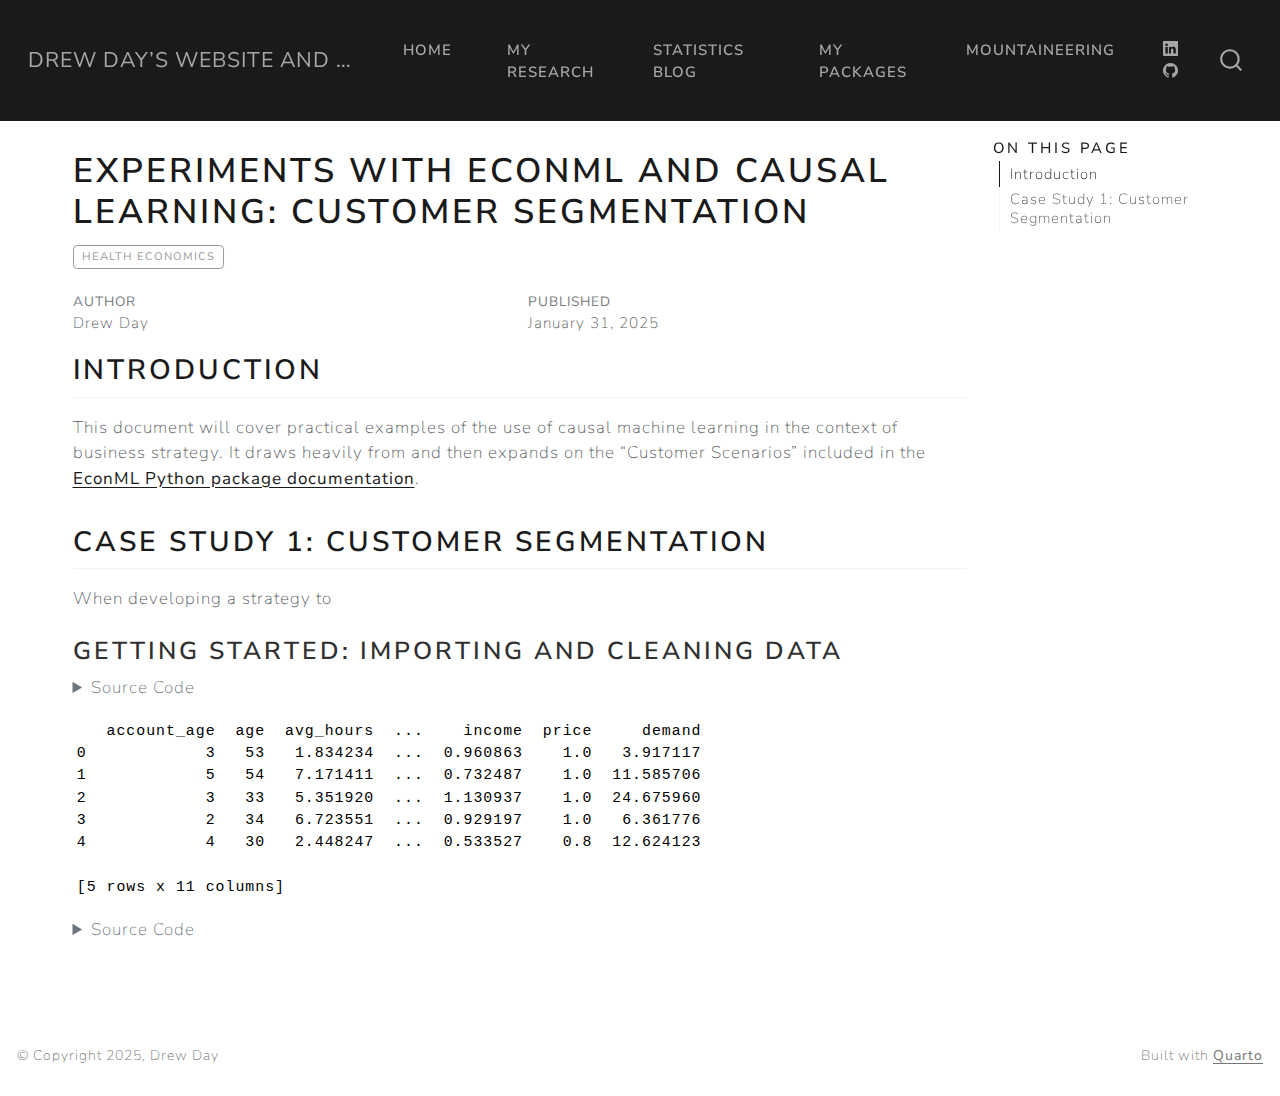
<file: docs/posts/econml_customerseg.html>
<!DOCTYPE html>
<html xmlns="http://www.w3.org/1999/xhtml" lang="en" xml:lang="en"><head>

<meta charset="utf-8">
<meta name="generator" content="quarto-1.6.39">

<meta name="viewport" content="width=device-width, initial-scale=1.0, user-scalable=yes">

<meta name="author" content="Drew Day">
<meta name="dcterms.date" content="2025-01-31">

<title>Experiments with EconML and Causal Learning: Customer Segmentation – Drew Day’s Website and Blog</title>
<style>
code{white-space: pre-wrap;}
span.smallcaps{font-variant: small-caps;}
div.columns{display: flex; gap: min(4vw, 1.5em);}
div.column{flex: auto; overflow-x: auto;}
div.hanging-indent{margin-left: 1.5em; text-indent: -1.5em;}
ul.task-list{list-style: none;}
ul.task-list li input[type="checkbox"] {
  width: 0.8em;
  margin: 0 0.8em 0.2em -1em; /* quarto-specific, see https://github.com/quarto-dev/quarto-cli/issues/4556 */ 
  vertical-align: middle;
}
/* CSS for syntax highlighting */
pre > code.sourceCode { white-space: pre; position: relative; }
pre > code.sourceCode > span { line-height: 1.25; }
pre > code.sourceCode > span:empty { height: 1.2em; }
.sourceCode { overflow: visible; }
code.sourceCode > span { color: inherit; text-decoration: inherit; }
div.sourceCode { margin: 1em 0; }
pre.sourceCode { margin: 0; }
@media screen {
div.sourceCode { overflow: auto; }
}
@media print {
pre > code.sourceCode { white-space: pre-wrap; }
pre > code.sourceCode > span { display: inline-block; text-indent: -5em; padding-left: 5em; }
}
pre.numberSource code
  { counter-reset: source-line 0; }
pre.numberSource code > span
  { position: relative; left: -4em; counter-increment: source-line; }
pre.numberSource code > span > a:first-child::before
  { content: counter(source-line);
    position: relative; left: -1em; text-align: right; vertical-align: baseline;
    border: none; display: inline-block;
    -webkit-touch-callout: none; -webkit-user-select: none;
    -khtml-user-select: none; -moz-user-select: none;
    -ms-user-select: none; user-select: none;
    padding: 0 4px; width: 4em;
  }
pre.numberSource { margin-left: 3em;  padding-left: 4px; }
div.sourceCode
  {   }
@media screen {
pre > code.sourceCode > span > a:first-child::before { text-decoration: underline; }
}
</style>


<script src="../site_libs/quarto-nav/quarto-nav.js"></script>
<script src="../site_libs/quarto-nav/headroom.min.js"></script>
<script src="../site_libs/clipboard/clipboard.min.js"></script>
<script src="../site_libs/quarto-search/autocomplete.umd.js"></script>
<script src="../site_libs/quarto-search/fuse.min.js"></script>
<script src="../site_libs/quarto-search/quarto-search.js"></script>
<meta name="quarto:offset" content="../">
<script src="../site_libs/quarto-html/quarto.js"></script>
<script src="../site_libs/quarto-html/popper.min.js"></script>
<script src="../site_libs/quarto-html/tippy.umd.min.js"></script>
<script src="../site_libs/quarto-html/anchor.min.js"></script>
<link href="../site_libs/quarto-html/tippy.css" rel="stylesheet">
<link href="../site_libs/quarto-html/quarto-syntax-highlighting-e26003cea8cd680ca0c55a263523d882.css" rel="stylesheet" id="quarto-text-highlighting-styles">
<script src="../site_libs/bootstrap/bootstrap.min.js"></script>
<link href="../site_libs/bootstrap/bootstrap-icons.css" rel="stylesheet">
<link href="../site_libs/bootstrap/bootstrap-bf19b75f51ea680c8de03e84aa65eabd.min.css" rel="stylesheet" append-hash="true" id="quarto-bootstrap" data-mode="light">
<script id="quarto-search-options" type="application/json">{
  "location": "navbar",
  "copy-button": false,
  "collapse-after": 3,
  "panel-placement": "end",
  "type": "overlay",
  "limit": 50,
  "keyboard-shortcut": [
    "f",
    "/",
    "s"
  ],
  "show-item-context": false,
  "language": {
    "search-no-results-text": "No results",
    "search-matching-documents-text": "matching documents",
    "search-copy-link-title": "Copy link to search",
    "search-hide-matches-text": "Hide additional matches",
    "search-more-match-text": "more match in this document",
    "search-more-matches-text": "more matches in this document",
    "search-clear-button-title": "Clear",
    "search-text-placeholder": "",
    "search-detached-cancel-button-title": "Cancel",
    "search-submit-button-title": "Submit",
    "search-label": "Search"
  }
}</script>


</head>

<body class="nav-fixed">

<div id="quarto-search-results"></div>
  <header id="quarto-header" class="headroom fixed-top">
    <nav class="navbar navbar-expand-lg " data-bs-theme="dark">
      <div class="navbar-container container-fluid">
      <div class="navbar-brand-container mx-auto">
    <a class="navbar-brand" href="../index.html">
    <span class="navbar-title">Drew Day’s Website and Blog</span>
    </a>
  </div>
            <div id="quarto-search" class="" title="Search"></div>
          <button class="navbar-toggler" type="button" data-bs-toggle="collapse" data-bs-target="#navbarCollapse" aria-controls="navbarCollapse" role="menu" aria-expanded="false" aria-label="Toggle navigation" onclick="if (window.quartoToggleHeadroom) { window.quartoToggleHeadroom(); }">
  <span class="navbar-toggler-icon"></span>
</button>
          <div class="collapse navbar-collapse" id="navbarCollapse">
            <ul class="navbar-nav navbar-nav-scroll me-auto">
  <li class="nav-item">
    <a class="nav-link" href="../index.html"> 
<span class="menu-text">Home</span></a>
  </li>  
  <li class="nav-item">
    <a class="nav-link" href="../research.html"> 
<span class="menu-text">My Research</span></a>
  </li>  
  <li class="nav-item">
    <a class="nav-link" href="../blogposts.html"> 
<span class="menu-text">Statistics Blog</span></a>
  </li>  
  <li class="nav-item">
    <a class="nav-link" href="../pkgguides.html"> 
<span class="menu-text">My Packages</span></a>
  </li>  
  <li class="nav-item">
    <a class="nav-link" href="../mountains.html"> 
<span class="menu-text">Mountaineering</span></a>
  </li>  
</ul>
          </div> <!-- /navcollapse -->
            <div class="quarto-navbar-tools">
    <a href="https://www.linkedin.com/in/drewbday" title="" class="quarto-navigation-tool px-1" aria-label=""><i class="bi bi-linkedin"></i></a>
    <a href="https://github.com/drewdstat/drewdstat.github.io" title="" class="quarto-navigation-tool px-1" aria-label=""><i class="bi bi-github"></i></a>
</div>
      </div> <!-- /container-fluid -->
    </nav>
</header>
<!-- content -->
<div id="quarto-content" class="quarto-container page-columns page-rows-contents page-layout-full page-navbar">
<!-- sidebar -->
<!-- margin-sidebar -->
    <div id="quarto-margin-sidebar" class="sidebar margin-sidebar">
        <nav id="TOC" role="doc-toc" class="toc-active">
    <h2 id="toc-title">On this page</h2>
   
  <ul>
  <li><a href="#introduction" id="toc-introduction" class="nav-link active" data-scroll-target="#introduction">Introduction</a></li>
  <li><a href="#case-study-1-customer-segmentation" id="toc-case-study-1-customer-segmentation" class="nav-link" data-scroll-target="#case-study-1-customer-segmentation">Case Study 1: Customer Segmentation</a>
  <ul class="collapse">
  <li><a href="#getting-started-importing-and-cleaning-data" id="toc-getting-started-importing-and-cleaning-data" class="nav-link" data-scroll-target="#getting-started-importing-and-cleaning-data">Getting started: Importing and cleaning data</a></li>
  </ul></li>
  </ul>
</nav>
    </div>
<!-- main -->
<main class="content column-page-left" id="quarto-document-content">

<header id="title-block-header" class="quarto-title-block default">
<div class="quarto-title">
<h1 class="title">Experiments with EconML and Causal Learning: Customer Segmentation</h1>
  <div class="quarto-categories">
    <div class="quarto-category">Health economics</div>
  </div>
  </div>



<div class="quarto-title-meta column-page-left">

    <div>
    <div class="quarto-title-meta-heading">Author</div>
    <div class="quarto-title-meta-contents">
             <p>Drew Day </p>
          </div>
  </div>
    
    <div>
    <div class="quarto-title-meta-heading">Published</div>
    <div class="quarto-title-meta-contents">
      <p class="date">January 31, 2025</p>
    </div>
  </div>
  
    
  </div>
  


</header>


<section id="introduction" class="level2">
<h2 class="anchored" data-anchor-id="introduction">Introduction</h2>
<p>This document will cover practical examples of the use of causal machine learning in the context of business strategy. It draws heavily from and then expands on the “Customer Scenarios” included in the <a href="https://github.com/py-why/EconML/tree/main/notebooks/CustomerScenarios">EconML Python package documentation</a>.</p>
</section>
<section id="case-study-1-customer-segmentation" class="level2">
<h2 class="anchored" data-anchor-id="case-study-1-customer-segmentation">Case Study 1: Customer Segmentation</h2>
<p>When developing a strategy to</p>
<section id="getting-started-importing-and-cleaning-data" class="level3">
<h3 class="anchored" data-anchor-id="getting-started-importing-and-cleaning-data">Getting started: Importing and cleaning data</h3>
<div class="cell">
<details class="code-fold">
<summary>Source Code</summary>
<div class="sourceCode cell-code" id="cb1"><pre class="sourceCode python code-with-copy"><code class="sourceCode python"><span id="cb1-1"><a href="#cb1-1" aria-hidden="true" tabindex="-1"></a><span class="co">#key imports</span></span>
<span id="cb1-2"><a href="#cb1-2" aria-hidden="true" tabindex="-1"></a><span class="im">import</span> numpy <span class="im">as</span> np</span>
<span id="cb1-3"><a href="#cb1-3" aria-hidden="true" tabindex="-1"></a><span class="im">import</span> pandas <span class="im">as</span> pd</span>
<span id="cb1-4"><a href="#cb1-4" aria-hidden="true" tabindex="-1"></a><span class="im">import</span> matplotlib.pyplot <span class="im">as</span> plt</span>
<span id="cb1-5"><a href="#cb1-5" aria-hidden="true" tabindex="-1"></a><span class="im">from</span> sklearn.preprocessing <span class="im">import</span> PolynomialFeatures</span>
<span id="cb1-6"><a href="#cb1-6" aria-hidden="true" tabindex="-1"></a><span class="im">from</span> sklearn.ensemble <span class="im">import</span> GradientBoostingRegressor</span>
<span id="cb1-7"><a href="#cb1-7" aria-hidden="true" tabindex="-1"></a><span class="im">from</span> econml.dml <span class="im">import</span> LinearDML, CausalForestDML</span>
<span id="cb1-8"><a href="#cb1-8" aria-hidden="true" tabindex="-1"></a><span class="im">from</span> econml.cate_interpreter <span class="im">import</span> SingleTreeCateInterpreter, SingleTreePolicyInterpreter</span>
<span id="cb1-9"><a href="#cb1-9" aria-hidden="true" tabindex="-1"></a></span>
<span id="cb1-10"><a href="#cb1-10" aria-hidden="true" tabindex="-1"></a><span class="co">#Load data</span></span>
<span id="cb1-11"><a href="#cb1-11" aria-hidden="true" tabindex="-1"></a>file_url <span class="op">=</span> <span class="st">"https://msalicedatapublic.z5.web.core.windows.net/datasets/Pricing/pricing_sample.csv"</span></span>
<span id="cb1-12"><a href="#cb1-12" aria-hidden="true" tabindex="-1"></a>train_data <span class="op">=</span> pd.read_csv(file_url)</span>
<span id="cb1-13"><a href="#cb1-13" aria-hidden="true" tabindex="-1"></a></span>
<span id="cb1-14"><a href="#cb1-14" aria-hidden="true" tabindex="-1"></a>train_data.head()</span></code><button title="Copy to Clipboard" class="code-copy-button"><i class="bi"></i></button></pre></div>
</details>
<div class="cell-output cell-output-stdout">
<pre><code>   account_age  age  avg_hours  ...    income  price     demand
0            3   53   1.834234  ...  0.960863    1.0   3.917117
1            5   54   7.171411  ...  0.732487    1.0  11.585706
2            3   33   5.351920  ...  1.130937    1.0  24.675960
3            2   34   6.723551  ...  0.929197    1.0   6.361776
4            4   30   2.448247  ...  0.533527    0.8  12.624123

[5 rows x 11 columns]</code></pre>
</div>
</div>
<div class="cell">
<details class="code-fold">
<summary>Source Code</summary>
<div class="sourceCode cell-code" id="cb3"><pre class="sourceCode python code-with-copy"><code class="sourceCode python"><span id="cb3-1"><a href="#cb3-1" aria-hidden="true" tabindex="-1"></a><span class="co">#Define estimator inputs</span></span>
<span id="cb3-2"><a href="#cb3-2" aria-hidden="true" tabindex="-1"></a>Y <span class="op">=</span> train_data[<span class="st">"demand"</span>] <span class="co">#main outcome</span></span>
<span id="cb3-3"><a href="#cb3-3" aria-hidden="true" tabindex="-1"></a>T <span class="op">=</span> train_data[<span class="st">"price"</span>] <span class="co">#treatment</span></span>
<span id="cb3-4"><a href="#cb3-4" aria-hidden="true" tabindex="-1"></a>X <span class="op">=</span> train_data[[<span class="st">"income"</span>]] <span class="co">#features</span></span>
<span id="cb3-5"><a href="#cb3-5" aria-hidden="true" tabindex="-1"></a>W <span class="op">=</span> train_data.drop(columns <span class="op">=</span> [<span class="st">"demand"</span>, <span class="st">"price"</span>, <span class="st">"income"</span>]) <span class="co">#covariates</span></span>
<span id="cb3-6"><a href="#cb3-6" aria-hidden="true" tabindex="-1"></a></span>
<span id="cb3-7"><a href="#cb3-7" aria-hidden="true" tabindex="-1"></a><span class="co"># Get test data</span></span>
<span id="cb3-8"><a href="#cb3-8" aria-hidden="true" tabindex="-1"></a>X_test <span class="op">=</span> np.linspace(<span class="dv">0</span>, <span class="dv">5</span>, <span class="dv">100</span>).reshape(<span class="op">-</span><span class="dv">1</span>, <span class="dv">1</span>)</span>
<span id="cb3-9"><a href="#cb3-9" aria-hidden="true" tabindex="-1"></a>X_test_data <span class="op">=</span> pd.DataFrame(X_test, columns <span class="op">=</span> [<span class="st">"income"</span>])</span></code><button title="Copy to Clipboard" class="code-copy-button"><i class="bi"></i></button></pre></div>
</details>
</div>


</section>
</section>

</main> <!-- /main -->
<script id="quarto-html-after-body" type="application/javascript">
window.document.addEventListener("DOMContentLoaded", function (event) {
  const toggleBodyColorMode = (bsSheetEl) => {
    const mode = bsSheetEl.getAttribute("data-mode");
    const bodyEl = window.document.querySelector("body");
    if (mode === "dark") {
      bodyEl.classList.add("quarto-dark");
      bodyEl.classList.remove("quarto-light");
    } else {
      bodyEl.classList.add("quarto-light");
      bodyEl.classList.remove("quarto-dark");
    }
  }
  const toggleBodyColorPrimary = () => {
    const bsSheetEl = window.document.querySelector("link#quarto-bootstrap");
    if (bsSheetEl) {
      toggleBodyColorMode(bsSheetEl);
    }
  }
  toggleBodyColorPrimary();  
  const icon = "";
  const anchorJS = new window.AnchorJS();
  anchorJS.options = {
    placement: 'right',
    icon: icon
  };
  anchorJS.add('.anchored');
  const isCodeAnnotation = (el) => {
    for (const clz of el.classList) {
      if (clz.startsWith('code-annotation-')) {                     
        return true;
      }
    }
    return false;
  }
  const onCopySuccess = function(e) {
    // button target
    const button = e.trigger;
    // don't keep focus
    button.blur();
    // flash "checked"
    button.classList.add('code-copy-button-checked');
    var currentTitle = button.getAttribute("title");
    button.setAttribute("title", "Copied!");
    let tooltip;
    if (window.bootstrap) {
      button.setAttribute("data-bs-toggle", "tooltip");
      button.setAttribute("data-bs-placement", "left");
      button.setAttribute("data-bs-title", "Copied!");
      tooltip = new bootstrap.Tooltip(button, 
        { trigger: "manual", 
          customClass: "code-copy-button-tooltip",
          offset: [0, -8]});
      tooltip.show();    
    }
    setTimeout(function() {
      if (tooltip) {
        tooltip.hide();
        button.removeAttribute("data-bs-title");
        button.removeAttribute("data-bs-toggle");
        button.removeAttribute("data-bs-placement");
      }
      button.setAttribute("title", currentTitle);
      button.classList.remove('code-copy-button-checked');
    }, 1000);
    // clear code selection
    e.clearSelection();
  }
  const getTextToCopy = function(trigger) {
      const codeEl = trigger.previousElementSibling.cloneNode(true);
      for (const childEl of codeEl.children) {
        if (isCodeAnnotation(childEl)) {
          childEl.remove();
        }
      }
      return codeEl.innerText;
  }
  const clipboard = new window.ClipboardJS('.code-copy-button:not([data-in-quarto-modal])', {
    text: getTextToCopy
  });
  clipboard.on('success', onCopySuccess);
  if (window.document.getElementById('quarto-embedded-source-code-modal')) {
    const clipboardModal = new window.ClipboardJS('.code-copy-button[data-in-quarto-modal]', {
      text: getTextToCopy,
      container: window.document.getElementById('quarto-embedded-source-code-modal')
    });
    clipboardModal.on('success', onCopySuccess);
  }
    var localhostRegex = new RegExp(/^(?:http|https):\/\/localhost\:?[0-9]*\//);
    var mailtoRegex = new RegExp(/^mailto:/);
      var filterRegex = new RegExp("https:\/\/drewdstat\.github\.io");
    var isInternal = (href) => {
        return filterRegex.test(href) || localhostRegex.test(href) || mailtoRegex.test(href);
    }
    // Inspect non-navigation links and adorn them if external
 	var links = window.document.querySelectorAll('a[href]:not(.nav-link):not(.navbar-brand):not(.toc-action):not(.sidebar-link):not(.sidebar-item-toggle):not(.pagination-link):not(.no-external):not([aria-hidden]):not(.dropdown-item):not(.quarto-navigation-tool):not(.about-link)');
    for (var i=0; i<links.length; i++) {
      const link = links[i];
      if (!isInternal(link.href)) {
        // undo the damage that might have been done by quarto-nav.js in the case of
        // links that we want to consider external
        if (link.dataset.originalHref !== undefined) {
          link.href = link.dataset.originalHref;
        }
      }
    }
  function tippyHover(el, contentFn, onTriggerFn, onUntriggerFn) {
    const config = {
      allowHTML: true,
      maxWidth: 500,
      delay: 100,
      arrow: false,
      appendTo: function(el) {
          return el.parentElement;
      },
      interactive: true,
      interactiveBorder: 10,
      theme: 'quarto',
      placement: 'bottom-start',
    };
    if (contentFn) {
      config.content = contentFn;
    }
    if (onTriggerFn) {
      config.onTrigger = onTriggerFn;
    }
    if (onUntriggerFn) {
      config.onUntrigger = onUntriggerFn;
    }
    window.tippy(el, config); 
  }
  const noterefs = window.document.querySelectorAll('a[role="doc-noteref"]');
  for (var i=0; i<noterefs.length; i++) {
    const ref = noterefs[i];
    tippyHover(ref, function() {
      // use id or data attribute instead here
      let href = ref.getAttribute('data-footnote-href') || ref.getAttribute('href');
      try { href = new URL(href).hash; } catch {}
      const id = href.replace(/^#\/?/, "");
      const note = window.document.getElementById(id);
      if (note) {
        return note.innerHTML;
      } else {
        return "";
      }
    });
  }
  const xrefs = window.document.querySelectorAll('a.quarto-xref');
  const processXRef = (id, note) => {
    // Strip column container classes
    const stripColumnClz = (el) => {
      el.classList.remove("page-full", "page-columns");
      if (el.children) {
        for (const child of el.children) {
          stripColumnClz(child);
        }
      }
    }
    stripColumnClz(note)
    if (id === null || id.startsWith('sec-')) {
      // Special case sections, only their first couple elements
      const container = document.createElement("div");
      if (note.children && note.children.length > 2) {
        container.appendChild(note.children[0].cloneNode(true));
        for (let i = 1; i < note.children.length; i++) {
          const child = note.children[i];
          if (child.tagName === "P" && child.innerText === "") {
            continue;
          } else {
            container.appendChild(child.cloneNode(true));
            break;
          }
        }
        if (window.Quarto?.typesetMath) {
          window.Quarto.typesetMath(container);
        }
        return container.innerHTML
      } else {
        if (window.Quarto?.typesetMath) {
          window.Quarto.typesetMath(note);
        }
        return note.innerHTML;
      }
    } else {
      // Remove any anchor links if they are present
      const anchorLink = note.querySelector('a.anchorjs-link');
      if (anchorLink) {
        anchorLink.remove();
      }
      if (window.Quarto?.typesetMath) {
        window.Quarto.typesetMath(note);
      }
      if (note.classList.contains("callout")) {
        return note.outerHTML;
      } else {
        return note.innerHTML;
      }
    }
  }
  for (var i=0; i<xrefs.length; i++) {
    const xref = xrefs[i];
    tippyHover(xref, undefined, function(instance) {
      instance.disable();
      let url = xref.getAttribute('href');
      let hash = undefined; 
      if (url.startsWith('#')) {
        hash = url;
      } else {
        try { hash = new URL(url).hash; } catch {}
      }
      if (hash) {
        const id = hash.replace(/^#\/?/, "");
        const note = window.document.getElementById(id);
        if (note !== null) {
          try {
            const html = processXRef(id, note.cloneNode(true));
            instance.setContent(html);
          } finally {
            instance.enable();
            instance.show();
          }
        } else {
          // See if we can fetch this
          fetch(url.split('#')[0])
          .then(res => res.text())
          .then(html => {
            const parser = new DOMParser();
            const htmlDoc = parser.parseFromString(html, "text/html");
            const note = htmlDoc.getElementById(id);
            if (note !== null) {
              const html = processXRef(id, note);
              instance.setContent(html);
            } 
          }).finally(() => {
            instance.enable();
            instance.show();
          });
        }
      } else {
        // See if we can fetch a full url (with no hash to target)
        // This is a special case and we should probably do some content thinning / targeting
        fetch(url)
        .then(res => res.text())
        .then(html => {
          const parser = new DOMParser();
          const htmlDoc = parser.parseFromString(html, "text/html");
          const note = htmlDoc.querySelector('main.content');
          if (note !== null) {
            // This should only happen for chapter cross references
            // (since there is no id in the URL)
            // remove the first header
            if (note.children.length > 0 && note.children[0].tagName === "HEADER") {
              note.children[0].remove();
            }
            const html = processXRef(null, note);
            instance.setContent(html);
          } 
        }).finally(() => {
          instance.enable();
          instance.show();
        });
      }
    }, function(instance) {
    });
  }
      let selectedAnnoteEl;
      const selectorForAnnotation = ( cell, annotation) => {
        let cellAttr = 'data-code-cell="' + cell + '"';
        let lineAttr = 'data-code-annotation="' +  annotation + '"';
        const selector = 'span[' + cellAttr + '][' + lineAttr + ']';
        return selector;
      }
      const selectCodeLines = (annoteEl) => {
        const doc = window.document;
        const targetCell = annoteEl.getAttribute("data-target-cell");
        const targetAnnotation = annoteEl.getAttribute("data-target-annotation");
        const annoteSpan = window.document.querySelector(selectorForAnnotation(targetCell, targetAnnotation));
        const lines = annoteSpan.getAttribute("data-code-lines").split(",");
        const lineIds = lines.map((line) => {
          return targetCell + "-" + line;
        })
        let top = null;
        let height = null;
        let parent = null;
        if (lineIds.length > 0) {
            //compute the position of the single el (top and bottom and make a div)
            const el = window.document.getElementById(lineIds[0]);
            top = el.offsetTop;
            height = el.offsetHeight;
            parent = el.parentElement.parentElement;
          if (lineIds.length > 1) {
            const lastEl = window.document.getElementById(lineIds[lineIds.length - 1]);
            const bottom = lastEl.offsetTop + lastEl.offsetHeight;
            height = bottom - top;
          }
          if (top !== null && height !== null && parent !== null) {
            // cook up a div (if necessary) and position it 
            let div = window.document.getElementById("code-annotation-line-highlight");
            if (div === null) {
              div = window.document.createElement("div");
              div.setAttribute("id", "code-annotation-line-highlight");
              div.style.position = 'absolute';
              parent.appendChild(div);
            }
            div.style.top = top - 2 + "px";
            div.style.height = height + 4 + "px";
            div.style.left = 0;
            let gutterDiv = window.document.getElementById("code-annotation-line-highlight-gutter");
            if (gutterDiv === null) {
              gutterDiv = window.document.createElement("div");
              gutterDiv.setAttribute("id", "code-annotation-line-highlight-gutter");
              gutterDiv.style.position = 'absolute';
              const codeCell = window.document.getElementById(targetCell);
              const gutter = codeCell.querySelector('.code-annotation-gutter');
              gutter.appendChild(gutterDiv);
            }
            gutterDiv.style.top = top - 2 + "px";
            gutterDiv.style.height = height + 4 + "px";
          }
          selectedAnnoteEl = annoteEl;
        }
      };
      const unselectCodeLines = () => {
        const elementsIds = ["code-annotation-line-highlight", "code-annotation-line-highlight-gutter"];
        elementsIds.forEach((elId) => {
          const div = window.document.getElementById(elId);
          if (div) {
            div.remove();
          }
        });
        selectedAnnoteEl = undefined;
      };
        // Handle positioning of the toggle
    window.addEventListener(
      "resize",
      throttle(() => {
        elRect = undefined;
        if (selectedAnnoteEl) {
          selectCodeLines(selectedAnnoteEl);
        }
      }, 10)
    );
    function throttle(fn, ms) {
    let throttle = false;
    let timer;
      return (...args) => {
        if(!throttle) { // first call gets through
            fn.apply(this, args);
            throttle = true;
        } else { // all the others get throttled
            if(timer) clearTimeout(timer); // cancel #2
            timer = setTimeout(() => {
              fn.apply(this, args);
              timer = throttle = false;
            }, ms);
        }
      };
    }
      // Attach click handler to the DT
      const annoteDls = window.document.querySelectorAll('dt[data-target-cell]');
      for (const annoteDlNode of annoteDls) {
        annoteDlNode.addEventListener('click', (event) => {
          const clickedEl = event.target;
          if (clickedEl !== selectedAnnoteEl) {
            unselectCodeLines();
            const activeEl = window.document.querySelector('dt[data-target-cell].code-annotation-active');
            if (activeEl) {
              activeEl.classList.remove('code-annotation-active');
            }
            selectCodeLines(clickedEl);
            clickedEl.classList.add('code-annotation-active');
          } else {
            // Unselect the line
            unselectCodeLines();
            clickedEl.classList.remove('code-annotation-active');
          }
        });
      }
  const findCites = (el) => {
    const parentEl = el.parentElement;
    if (parentEl) {
      const cites = parentEl.dataset.cites;
      if (cites) {
        return {
          el,
          cites: cites.split(' ')
        };
      } else {
        return findCites(el.parentElement)
      }
    } else {
      return undefined;
    }
  };
  var bibliorefs = window.document.querySelectorAll('a[role="doc-biblioref"]');
  for (var i=0; i<bibliorefs.length; i++) {
    const ref = bibliorefs[i];
    const citeInfo = findCites(ref);
    if (citeInfo) {
      tippyHover(citeInfo.el, function() {
        var popup = window.document.createElement('div');
        citeInfo.cites.forEach(function(cite) {
          var citeDiv = window.document.createElement('div');
          citeDiv.classList.add('hanging-indent');
          citeDiv.classList.add('csl-entry');
          var biblioDiv = window.document.getElementById('ref-' + cite);
          if (biblioDiv) {
            citeDiv.innerHTML = biblioDiv.innerHTML;
          }
          popup.appendChild(citeDiv);
        });
        return popup.innerHTML;
      });
    }
  }
});
</script>
</div> <!-- /content -->
<footer class="footer">
  <div class="nav-footer">
    <div class="nav-footer-left">
<p>© Copyright 2025, Drew Day</p>
</div>   
    <div class="nav-footer-center">
      &nbsp;
    </div>
    <div class="nav-footer-right">
<p>Built with <a href="https://quarto.org/">Quarto</a></p>
</div>
  </div>
</footer>




</body></html>
</file>
<file: docs/site_libs/quarto-html/tippy.css>
.tippy-box[data-animation=fade][data-state=hidden]{opacity:0}[data-tippy-root]{max-width:calc(100vw - 10px)}.tippy-box{position:relative;background-color:#333;color:#fff;border-radius:4px;font-size:14px;line-height:1.4;white-space:normal;outline:0;transition-property:transform,visibility,opacity}.tippy-box[data-placement^=top]>.tippy-arrow{bottom:0}.tippy-box[data-placement^=top]>.tippy-arrow:before{bottom:-7px;left:0;border-width:8px 8px 0;border-top-color:initial;transform-origin:center top}.tippy-box[data-placement^=bottom]>.tippy-arrow{top:0}.tippy-box[data-placement^=bottom]>.tippy-arrow:before{top:-7px;left:0;border-width:0 8px 8px;border-bottom-color:initial;transform-origin:center bottom}.tippy-box[data-placement^=left]>.tippy-arrow{right:0}.tippy-box[data-placement^=left]>.tippy-arrow:before{border-width:8px 0 8px 8px;border-left-color:initial;right:-7px;transform-origin:center left}.tippy-box[data-placement^=right]>.tippy-arrow{left:0}.tippy-box[data-placement^=right]>.tippy-arrow:before{left:-7px;border-width:8px 8px 8px 0;border-right-color:initial;transform-origin:center right}.tippy-box[data-inertia][data-state=visible]{transition-timing-function:cubic-bezier(.54,1.5,.38,1.11)}.tippy-arrow{width:16px;height:16px;color:#333}.tippy-arrow:before{content:"";position:absolute;border-color:transparent;border-style:solid}.tippy-content{position:relative;padding:5px 9px;z-index:1}
</file>
<file: docs/site_libs/quarto-html/quarto-syntax-highlighting.css>
/* quarto syntax highlight colors */
:root {
  --quarto-hl-ot-color: #003B4F;
  --quarto-hl-at-color: #657422;
  --quarto-hl-ss-color: #20794D;
  --quarto-hl-an-color: #5E5E5E;
  --quarto-hl-fu-color: #4758AB;
  --quarto-hl-st-color: #20794D;
  --quarto-hl-cf-color: #003B4F;
  --quarto-hl-op-color: #5E5E5E;
  --quarto-hl-er-color: #AD0000;
  --quarto-hl-bn-color: #AD0000;
  --quarto-hl-al-color: #AD0000;
  --quarto-hl-va-color: #111111;
  --quarto-hl-bu-color: inherit;
  --quarto-hl-ex-color: inherit;
  --quarto-hl-pp-color: #AD0000;
  --quarto-hl-in-color: #5E5E5E;
  --quarto-hl-vs-color: #20794D;
  --quarto-hl-wa-color: #5E5E5E;
  --quarto-hl-do-color: #5E5E5E;
  --quarto-hl-im-color: #00769E;
  --quarto-hl-ch-color: #20794D;
  --quarto-hl-dt-color: #AD0000;
  --quarto-hl-fl-color: #AD0000;
  --quarto-hl-co-color: #5E5E5E;
  --quarto-hl-cv-color: #5E5E5E;
  --quarto-hl-cn-color: #8f5902;
  --quarto-hl-sc-color: #5E5E5E;
  --quarto-hl-dv-color: #AD0000;
  --quarto-hl-kw-color: #003B4F;
}

/* other quarto variables */
:root {
  --quarto-font-monospace: SFMono-Regular, Menlo, Monaco, Consolas, "Liberation Mono", "Courier New", monospace;
}

pre > code.sourceCode > span {
  color: #003B4F;
}

code span {
  color: #003B4F;
}

code.sourceCode > span {
  color: #003B4F;
}

div.sourceCode,
div.sourceCode pre.sourceCode {
  color: #003B4F;
}

code span.ot {
  color: #003B4F;
  font-style: inherit;
}

code span.at {
  color: #657422;
  font-style: inherit;
}

code span.ss {
  color: #20794D;
  font-style: inherit;
}

code span.an {
  color: #5E5E5E;
  font-style: inherit;
}

code span.fu {
  color: #4758AB;
  font-style: inherit;
}

code span.st {
  color: #20794D;
  font-style: inherit;
}

code span.cf {
  color: #003B4F;
  font-style: inherit;
}

code span.op {
  color: #5E5E5E;
  font-style: inherit;
}

code span.er {
  color: #AD0000;
  font-style: inherit;
}

code span.bn {
  color: #AD0000;
  font-style: inherit;
}

code span.al {
  color: #AD0000;
  font-style: inherit;
}

code span.va {
  color: #111111;
  font-style: inherit;
}

code span.bu {
  font-style: inherit;
}

code span.ex {
  font-style: inherit;
}

code span.pp {
  color: #AD0000;
  font-style: inherit;
}

code span.in {
  color: #5E5E5E;
  font-style: inherit;
}

code span.vs {
  color: #20794D;
  font-style: inherit;
}

code span.wa {
  color: #5E5E5E;
  font-style: italic;
}

code span.do {
  color: #5E5E5E;
  font-style: italic;
}

code span.im {
  color: #00769E;
  font-style: inherit;
}

code span.ch {
  color: #20794D;
  font-style: inherit;
}

code span.dt {
  color: #AD0000;
  font-style: inherit;
}

code span.fl {
  color: #AD0000;
  font-style: inherit;
}

code span.co {
  color: #5E5E5E;
  font-style: inherit;
}

code span.cv {
  color: #5E5E5E;
  font-style: italic;
}

code span.cn {
  color: #8f5902;
  font-style: inherit;
}

code span.sc {
  color: #5E5E5E;
  font-style: inherit;
}

code span.dv {
  color: #AD0000;
  font-style: inherit;
}

code span.kw {
  color: #003B4F;
  font-style: inherit;
}

.prevent-inlining {
  content: "</";
}

/*# sourceMappingURL=debc5d5d77c3f9108843748ff7464032.css.map */
</file>
<file: docs/site_libs/quarto-html/quarto-syntax-highlighting-e26003cea8cd680ca0c55a263523d882.css>
/* quarto syntax highlight colors */
:root {
  --quarto-hl-ot-color: #003B4F;
  --quarto-hl-at-color: #657422;
  --quarto-hl-ss-color: #20794D;
  --quarto-hl-an-color: #5E5E5E;
  --quarto-hl-fu-color: #4758AB;
  --quarto-hl-st-color: #20794D;
  --quarto-hl-cf-color: #003B4F;
  --quarto-hl-op-color: #5E5E5E;
  --quarto-hl-er-color: #AD0000;
  --quarto-hl-bn-color: #AD0000;
  --quarto-hl-al-color: #AD0000;
  --quarto-hl-va-color: #111111;
  --quarto-hl-bu-color: inherit;
  --quarto-hl-ex-color: inherit;
  --quarto-hl-pp-color: #AD0000;
  --quarto-hl-in-color: #5E5E5E;
  --quarto-hl-vs-color: #20794D;
  --quarto-hl-wa-color: #5E5E5E;
  --quarto-hl-do-color: #5E5E5E;
  --quarto-hl-im-color: #00769E;
  --quarto-hl-ch-color: #20794D;
  --quarto-hl-dt-color: #AD0000;
  --quarto-hl-fl-color: #AD0000;
  --quarto-hl-co-color: #5E5E5E;
  --quarto-hl-cv-color: #5E5E5E;
  --quarto-hl-cn-color: #8f5902;
  --quarto-hl-sc-color: #5E5E5E;
  --quarto-hl-dv-color: #AD0000;
  --quarto-hl-kw-color: #003B4F;
}

/* other quarto variables */
:root {
  --quarto-font-monospace: SFMono-Regular, Menlo, Monaco, Consolas, "Liberation Mono", "Courier New", monospace;
}

pre > code.sourceCode > span {
  color: #003B4F;
}

code span {
  color: #003B4F;
}

code.sourceCode > span {
  color: #003B4F;
}

div.sourceCode,
div.sourceCode pre.sourceCode {
  color: #003B4F;
}

code span.ot {
  color: #003B4F;
  font-style: inherit;
}

code span.at {
  color: #657422;
  font-style: inherit;
}

code span.ss {
  color: #20794D;
  font-style: inherit;
}

code span.an {
  color: #5E5E5E;
  font-style: inherit;
}

code span.fu {
  color: #4758AB;
  font-style: inherit;
}

code span.st {
  color: #20794D;
  font-style: inherit;
}

code span.cf {
  color: #003B4F;
  font-weight: bold;
  font-style: inherit;
}

code span.op {
  color: #5E5E5E;
  font-style: inherit;
}

code span.er {
  color: #AD0000;
  font-style: inherit;
}

code span.bn {
  color: #AD0000;
  font-style: inherit;
}

code span.al {
  color: #AD0000;
  font-style: inherit;
}

code span.va {
  color: #111111;
  font-style: inherit;
}

code span.bu {
  font-style: inherit;
}

code span.ex {
  font-style: inherit;
}

code span.pp {
  color: #AD0000;
  font-style: inherit;
}

code span.in {
  color: #5E5E5E;
  font-style: inherit;
}

code span.vs {
  color: #20794D;
  font-style: inherit;
}

code span.wa {
  color: #5E5E5E;
  font-style: italic;
}

code span.do {
  color: #5E5E5E;
  font-style: italic;
}

code span.im {
  color: #00769E;
  font-style: inherit;
}

code span.ch {
  color: #20794D;
  font-style: inherit;
}

code span.dt {
  color: #AD0000;
  font-style: inherit;
}

code span.fl {
  color: #AD0000;
  font-style: inherit;
}

code span.co {
  color: #5E5E5E;
  font-style: inherit;
}

code span.cv {
  color: #5E5E5E;
  font-style: italic;
}

code span.cn {
  color: #8f5902;
  font-style: inherit;
}

code span.sc {
  color: #5E5E5E;
  font-style: inherit;
}

code span.dv {
  color: #AD0000;
  font-style: inherit;
}

code span.kw {
  color: #003B4F;
  font-weight: bold;
  font-style: inherit;
}

.prevent-inlining {
  content: "</";
}

/*# sourceMappingURL=e90e9ab646ea9b1aaa61e089606e0f97.css.map */
</file>
<file: docs/pkgguides/styles.css>
.nav-pills .panel-tabset {
    display: flex;
}

.nav.nav-tabs {
    display: flex !important;
    flex-direction: column;
    flex: 0 0 auto;
}

.nav-pills .panel-tabset .nav-tabs .nav-item {
    width: max-content;
    height: 50px;
    display: contents;
}

@media (min-width: 30em) { /*30em*/

  .panel-tabset {
  	display: grid;
  	grid-gap: 2em;
  	grid-template-columns: 25% 75%;
  }
  
  .panel-tabset-tabby {
    border-bottom: none !important;
  	border-right: 1px solid #bbb; 
  }
  
  .panel-tabset [role=tab][aria-selected=true] {
    background-color: #ddd;
    border: 1px solid #bbb !important;
  }
  
  h3 {
  	margin-top: 0;
  }
  
}
</file>
